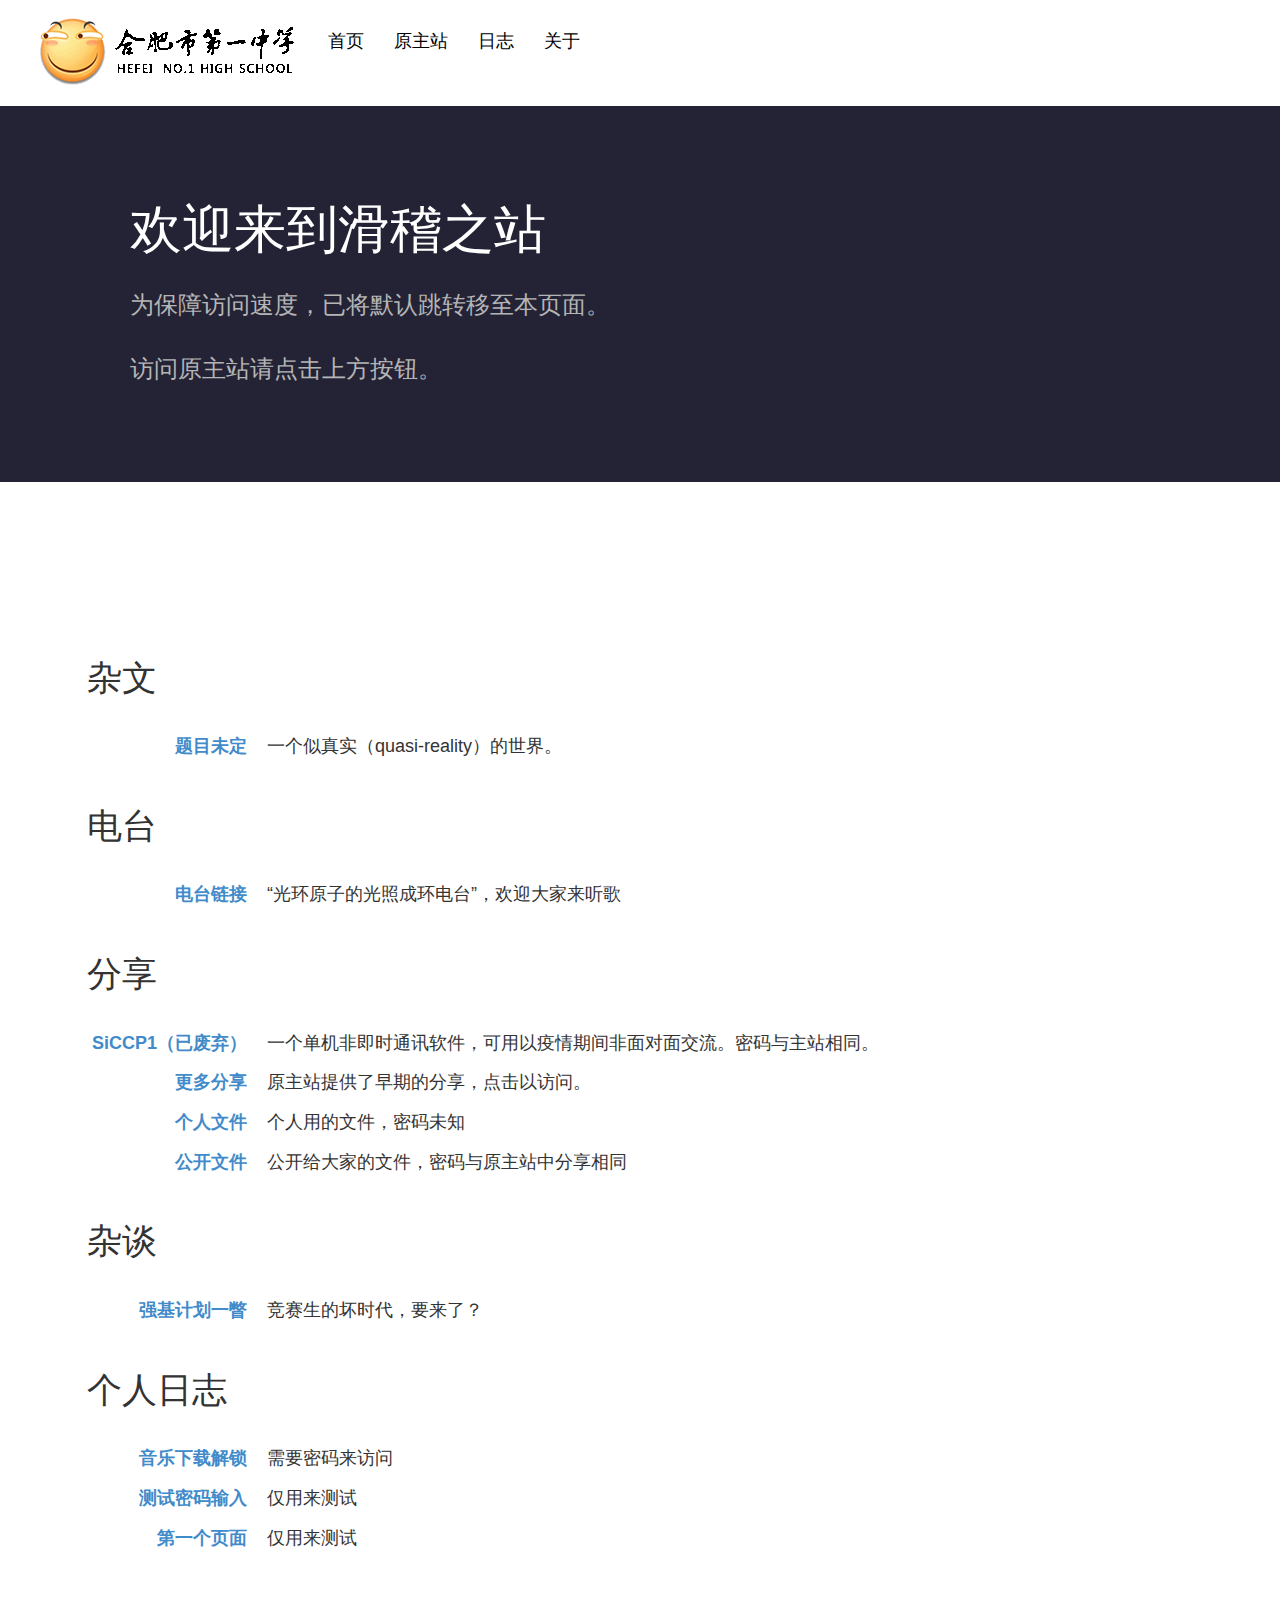
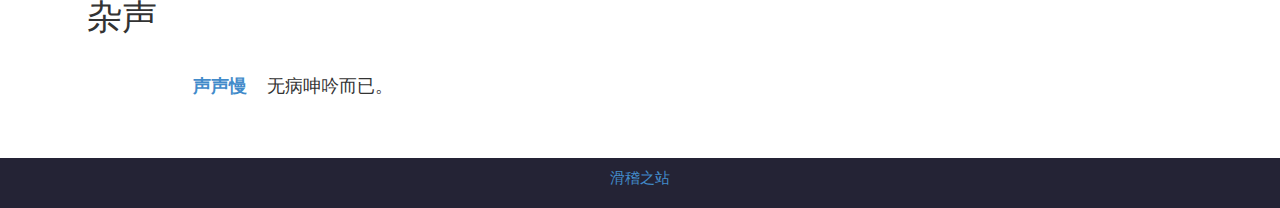
<file: index.html>
<!DOCTYPE html>
<html><head><meta http-equiv="Content-Type" content="text/html; charset=UTF-8">
<title>滑稽之站</title>
<meta name="viewport" content="width=device-width, initial-scale=1, maximum-scale=1, user-scalable=no">
<link rel="shortcut icon" href="./index_files/favicon.ico" />
<link rel="bookmark" href="./index_files/favicon.ico" />
<link rel="stylesheet" href="./page_files/all.min.css" type="text/css">
</head>

<body>
<header class="navbar" role="banner">
	<div class="container">
		<nav class="" role="navigation">
			<ul class="nav navbar-nav">
				<li> <img class="logo" src="./index_files/logo33.png"> </li>
				<li> <a href="./index.html">首页</a> </li>				
				<li> <a href="./oindex.html">原主站</a> </li>
				<li> <a href="./page2.html">日志</a> </li>
				<li> <a href="./page1.html">关于</a> </li>
			</ul>
		</nav>
	</div>
</header>

<div class="zju-mirrors-header">
	<div class="container">
		<h1>欢迎来到滑稽之站</h1>
		<p>为保障访问速度，已将默认跳转移至本页面。</p>
		<p>访问原主站请点击上方按钮。</p>
	</div>
</div>

<div class="container zju-mirrors-body">
	<div class="row">
		<div class="col-md-12">
			<div class="row block src-list" id="list">
			<iframe src="https://music.163.com/outchain/player?type=0&amp;id=2926740682&amp;auto=0&amp;height=430" width="100%" height="100" frameborder="no" marginwidth="0" marginheight="0"></iframe> 
				<h1>杂文</h1>
				<dl class="dl-horizontal">
					<dt><a href="./articles/20220606.html">题目未定</a></dt>
					<dd>一个似真实（quasi-reality）的世界。</dd>
				</dl>
				<h1>电台</h1>
				<dl class="dl-horizontal">
					<dt><a href="http://47.100.190.116:8080/players/srs_player.html?autostart=true&app=live&stream=livestream.flv&server=47.100.190.116&port=8080&vhost=47.100.190.116&schema=http">电台链接</a></dt>
					<dd>“光环原子的光照成环电台”，欢迎大家来听歌</dd>
				</dl>
				<h1>分享</h1>
				<dl class="dl-horizontal">
					<dt><a href="https://lanzous.com/ibakyej">SiCCP1（已废弃）</a></dt>
					<dd>一个单机非即时通讯软件，可用以疫情期间非面对面交流。密码与主站相同。</dd>
					<dt><a href="./oindex.html">更多分享</a></dt>
					<dd>原主站提供了早期的分享，点击以访问。</dd>
					<dt><a href="https://www.lanzous.com/b0d1ne4yf">个人文件</a></dt>
					<dd>个人用的文件，密码未知</dd>
					<dt><a href="https://www.lanzous.com/b0d1nhhkh">公开文件</a></dt>
					<dd>公开给大家的文件，密码与原主站中分享相同</dd>
					</dl>			
				<h1>杂谈</h1>
				<dl class="dl-horizontal">
					<dt><a href="./articles/20200406.html">强基计划一瞥</a></dt>
					<dd>竞赛生的坏时代，要来了？</dd>
				</dl>
				<h1>个人日志</h1>
				<dl class="dl-horizontal">
					<dt><a href="./articles/20210218.html">音乐下载解锁</a></dt>
					<dd>需要密码来访问</dd>
					<dt><a href="./articles/20200317.html">测试密码输入</a></dt>
					<dd>仅用来测试</dd>
					<dt><a href="./articles/20200315.txt">第一个页面</a></dt>
					<dd>仅用来测试</dd>
				</dl>
				<h1>杂声</h1>
				<dl class="dl-horizontal">
					<dt><a href="./articles/20201018.html">声声慢</a></dt>
					<dd>无病呻吟而已。</dd>
				</dl>
			</div>
		</div>
	</div>
</div>
<div class="zju-mirrors-footer">
	<div class="container">
		<p> <small><a href="https://huohuoxi.cc">滑稽之站</a></small></p>
	</div>
</div>

</body></html>
</file>
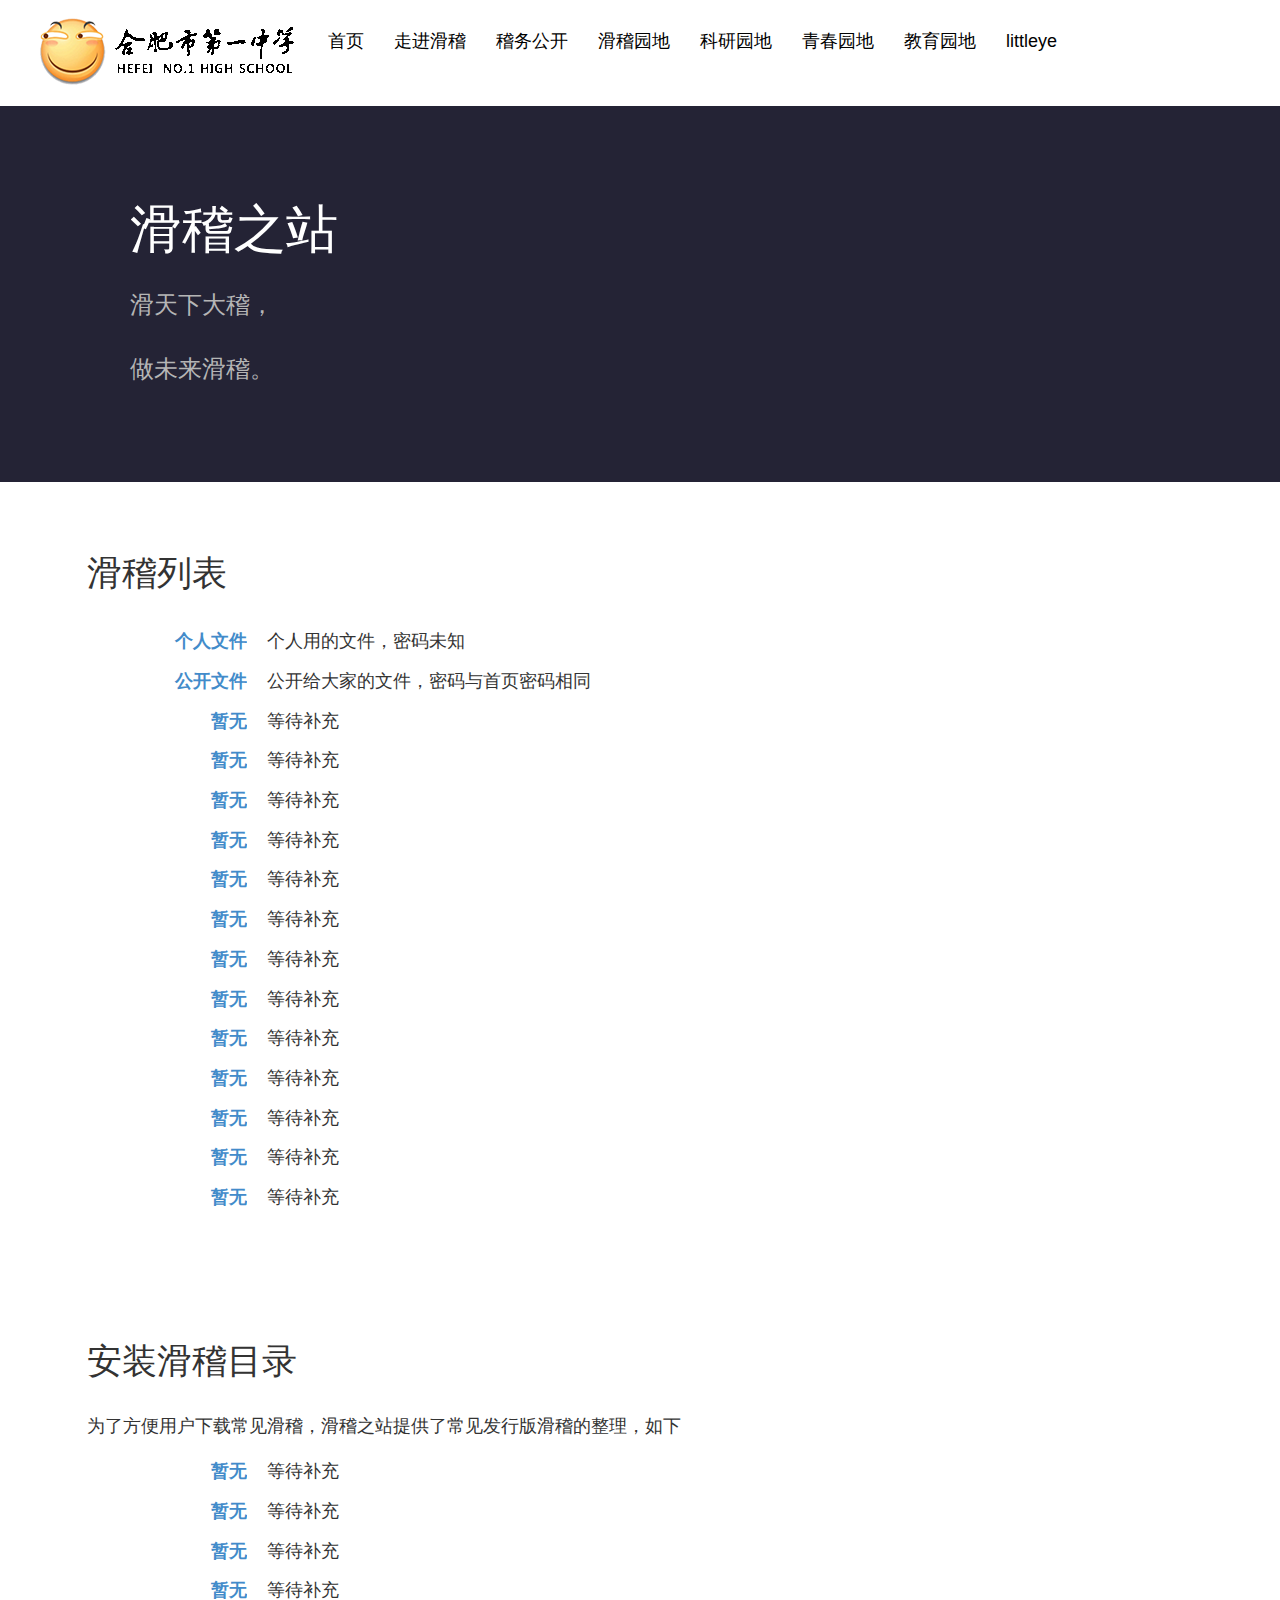
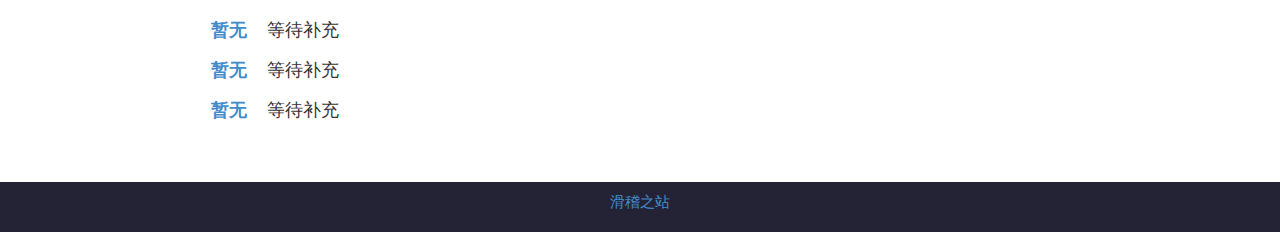
<file: page1.html>
<!DOCTYPE html>
<html><head><meta http-equiv="Content-Type" content="text/html; charset=UTF-8">
<title>滑稽之站</title>
<meta name="viewport" content="width=device-width, initial-scale=1, maximum-scale=1, user-scalable=no">
<link rel="shortcut icon" href="./index_files/favicon.ico" />
<link rel="bookmark" href="./index_files/favicon.ico" />
<link rel="stylesheet" href="./page_files/all.min.css" type="text/css">
</head>

<body>
<header class="navbar" role="banner">
	<div class="container">
		<nav class="" role="navigation">
			<ul class="nav navbar-nav">
				<li> <img class="logo" src="./index_files/logo33.png"> </li>
				<li> <a href="./index.html">首页</a> </li>
				<li> <a href="./page1.html">走进滑稽</a> </li>
				<li> <a href="./page1.html">稽务公开</a> </li>
				<li> <a href="./page1.html">滑稽园地</a> </li>
				<li> <a href="./page1.html">科研园地</a> </li>
				<li> <a href="./page1.html">青春园地</a> </li>
				<li> <a href="./page1.html">教育园地</a> </li>
				<li> <a href="http://114.55.35.1" target="_blank">littleye</a> </li>
			</ul>
		</nav>
	</div>
</header>

<div class="zju-mirrors-header">
	<div class="container">
		<h1>滑稽之站</h1>
		<p>滑天下大稽，</p>
		<p>做未来滑稽。</p>
	</div>
</div>

<div class="container zju-mirrors-body">
	<div class="row">
		<div class="col-md-12">
			<div class="row block src-list" id="list">
				<h1>滑稽列表</h1>
				<dl class="dl-horizontal">
					<dt><a href="https://www.lanzous.com/b0d1ne4yf">个人文件</a></dt>
					<dd>个人用的文件，密码未知</dd>
					<dt><a href="https://www.lanzous.com/b0d1nhhkh">公开文件</a></dt>
					<dd>公开给大家的文件，密码与首页密码相同</dd>
					<dt><a href="./asset/archlinux/iso/">暂无</a></dt>
					<dd>等待补充</dd>
					<dt><a href="./asset/archlinux/iso/">暂无</a></dt>
					<dd>等待补充</dd>
					<dt><a href="./asset/archlinux/iso/">暂无</a></dt>
					<dd>等待补充</dd>
					<dt><a href="./asset/archlinux/iso/">暂无</a></dt>
					<dd>等待补充</dd>
					<dt><a href="./asset/archlinux/iso/">暂无</a></dt>
					<dd>等待补充</dd>
					<dt><a href="./asset/archlinux/iso/">暂无</a></dt>
					<dd>等待补充</dd>
					<dt><a href="./asset/archlinux/iso/">暂无</a></dt>
					<dd>等待补充</dd>
					<dt><a href="./asset/archlinux/iso/">暂无</a></dt>
					<dd>等待补充</dd>
					<dt><a href="./asset/archlinux/iso/">暂无</a></dt>
					<dd>等待补充</dd>
					<dt><a href="./asset/archlinux/iso/">暂无</a></dt>
					<dd>等待补充</dd>
					<dt><a href="./asset/archlinux/iso/">暂无</a></dt>
					<dd>等待补充</dd>
					<dt><a href="./asset/archlinux/iso/">暂无</a></dt>
					<dd>等待补充</dd>
					<dt><a href="./asset/archlinux/iso/">暂无</a></dt>
					<dd>等待补充</dd>					
				</dl>
			</div>
			
			<div class="row block src-list" id="image-list">
				<h1>安装滑稽目录</h1>
				<p>为了方便用户下载常见滑稽，滑稽之站提供了常见发行版滑稽的整理，如下</p>
				<dl class="dl-horizontal">
					<dt><a href="./asset/archlinux/iso/">暂无</a></dt>
					<dd>等待补充</dd>
					<dt><a href="./asset/archlinux/iso/">暂无</a></dt>
					<dd>等待补充</dd>
					<dt><a href="./asset/archlinux/iso/">暂无</a></dt>
					<dd>等待补充</dd>
					<dt><a href="./asset/archlinux/iso/">暂无</a></dt>
					<dd>等待补充</dd>
					<dt><a href="./asset/archlinux/iso/">暂无</a></dt>
					<dd>等待补充</dd>
					<dt><a href="./asset/archlinux/iso/">暂无</a></dt>
					<dd>等待补充</dd>
					<dt><a href="./asset/archlinux/iso/">暂无</a></dt>
					<dd>等待补充</dd>
				</dl>
			</div>
		</div>
	</div>
</div>
<div class="zju-mirrors-footer">
	<div class="container">
		<p> <small><a href="https://huohuoxi.cc">滑稽之站</a></small></p>
	</div>
</div>

</body></html>
</file>
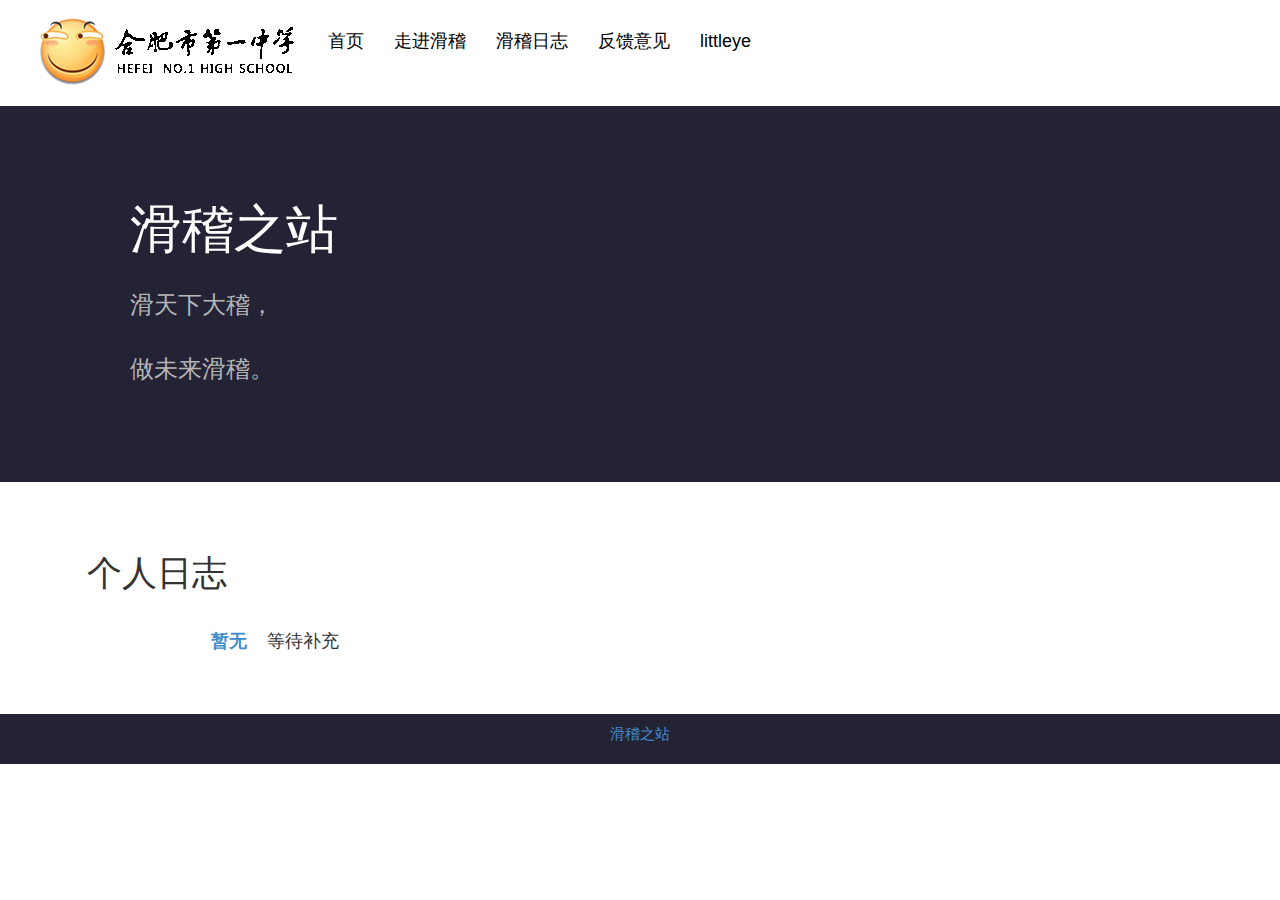
<file: page2.html>
<!DOCTYPE html>
<html><head><meta http-equiv="Content-Type" content="text/html; charset=UTF-8">
<title>滑稽之站</title>
<meta name="viewport" content="width=device-width, initial-scale=1, maximum-scale=1, user-scalable=no">
<link rel="shortcut icon" href="./index_files/favicon.ico" />
<link rel="bookmark" href="./index_files/favicon.ico" />
<link rel="stylesheet" href="./page_files/all.min.css" type="text/css">
</head>

<body>
<header class="navbar" role="banner">
	<div class="container">
		<nav class="" role="navigation">
			<ul class="nav navbar-nav">
				<li> <img class="logo" src="./index_files/logo33.png"> </li>
				<li> <a href="./index.html">首页</a> </li>
				<li> <a href="./page1.html">走进滑稽</a> </li>
				<li> <a href="./page2.html">滑稽日志</a> </li>
				<li> <a href="https://www.popiask.cn/j87hOo">反馈意见</a> </li>
				<li> <a href="http://114.55.35.1" target="_blank">littleye</a> </li>
			</ul>
		</nav>
	</div>
</header>

<div class="zju-mirrors-header">
	<div class="container">
		<h1>滑稽之站</h1>
		<p>滑天下大稽，</p>
		<p>做未来滑稽。</p>
	</div>
</div>

<div class="container zju-mirrors-body">
	<div class="row">
		<div class="col-md-12">
			<div class="row block src-list" id="list">
				<h1>个人日志</h1>
				<dl class="dl-horizontal">
					<dt><a href="./articles/20200315.txt">暂无</a></dt>
					<dd>等待补充</dd>
				</dl>
			</div>
		</div>
	</div>
</div>
<div class="zju-mirrors-footer">
	<div class="container">
		<p> <small><a href="https://huohuoxi.cc">滑稽之站</a></small></p>
	</div>
</div>

</body></html>
</file>
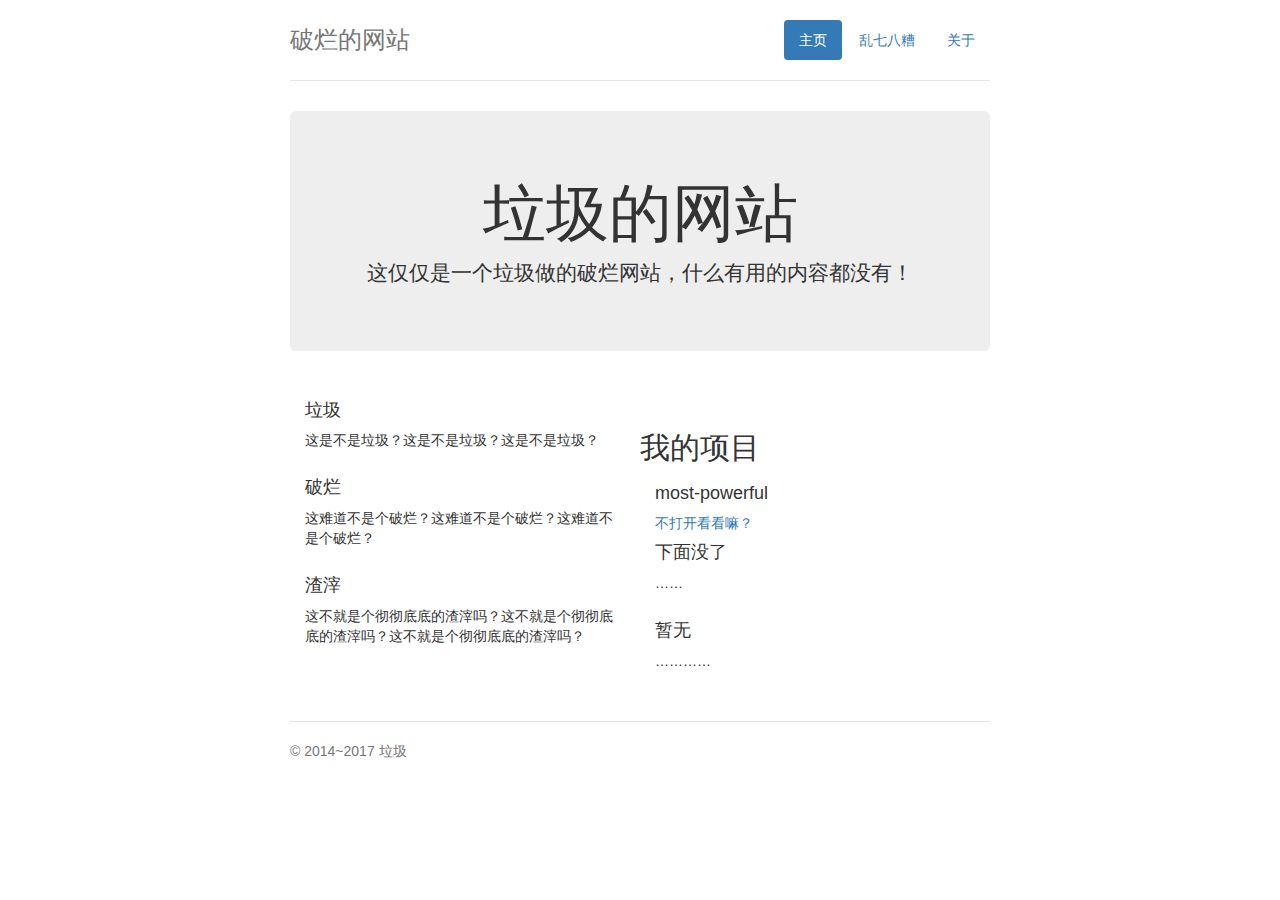
<file: 破烂的网站.html>
<!DOCTYPE html>
<!-- saved from url=(0033)https://xucc.github.io/index.html -->
<html><head><meta http-equiv="Content-Type" content="text/html; charset=UTF-8"><style type="text/css"></style>

	
    
    <meta http-equiv="X-UA-Compatible" content="IE=edge">
    <meta name="viewport" content="width=device-width, initial-scale=1">
    <meta name="description" content="">
    <meta name="author" content="">
    <link rel="icon" href="https://xucc.github.io/assets/favicon.ico">
    <title>破烂的网站</title>
    <link href="./破烂的网站_files/bootstrap.min.css" rel="stylesheet">
    <link href="./破烂的网站_files/ie10-viewport-bug-workaround.css" rel="stylesheet">
    <link href="./破烂的网站_files/jumbotron-narrow.css" rel="stylesheet">
    <script src="./破烂的网站_files/ie-emulation-modes-warning.js.下载"></script>
    <!--[if lt IE 9]>
      <script src="https://oss.maxcdn.com/html5shiv/3.7.3/html5shiv.min.js"></script>
      <script src="https://oss.maxcdn.com/respond/1.4.2/respond.min.js"></script>
    <![endif]-->
  </head>

  <body>
    <div class="container">
      <div class="header clearfix">
        <nav>
          <ul class="nav nav-pills pull-right">
            <li role="presentation" class="active"><a href="https://xucc.github.io/index.html">主页</a></li>
			<li role="presentation"><a href="https://xucc.github.io/#">乱七八糟</a></li>
            <li role="presentation"><a href="https://xucc.github.io/about.html">关于</a></li>
          </ul>
        </nav>
        <h3 class="text-muted">破烂的网站</h3>
      </div>

      <div class="jumbotron">
        <h1>垃圾的网站</h1>
        <p class="lead">这仅仅是一个垃圾做的破烂网站，什么有用的内容都没有！</p>
      </div>
		<!--高速版-->
<div id="SOHUCS" ></div>
	<script charset="utf-8" type="text/javascript" src="http://changyan.sohu.com/upload/changyan.js" ></script>
	<script type="text/javascript">
	window.changyan.api.config({
	appid: 'cyu5e66N6',
	conf: 'prod_1aef41f1ef0916d14d65f73d60c3576e'
	});
</script>
      <div class="row marketing">
        <div class="col-lg-6">
          <h4>垃圾</h4>
          <p>这是不是垃圾？这是不是垃圾？这是不是垃圾？</p>

          <h4>破烂</h4>
          <p>这难道不是个破烂？这难道不是个破烂？这难道不是个破烂？</p>
		  <h4>渣滓</h4>
          <p>这不就是个彻彻底底的渣滓吗？这不就是个彻彻底底的渣滓吗？这不就是个彻彻底底的渣滓吗？</p>
        </div>
		<br>
		<h2>我的项目</h2>
        <div class="col-lg-6">
          <h4>most-powerful</h4>
          <a href="https://github.com/xucc/most-powerful">不打开看看嘛？</a>

          <h4>下面没了</h4>
          <p>……</p>

          <h4>暂无</h4>
          <p>…………</p>
        </div>
      </div>

      <footer class="footer">
        <p>© 2014~2017 垃圾</p>
      </footer>
	  
    </div>
    <script src="./破烂的网站_files/ie10-viewport-bug-workaround.js.下载"></script>

</body></html>
</file>
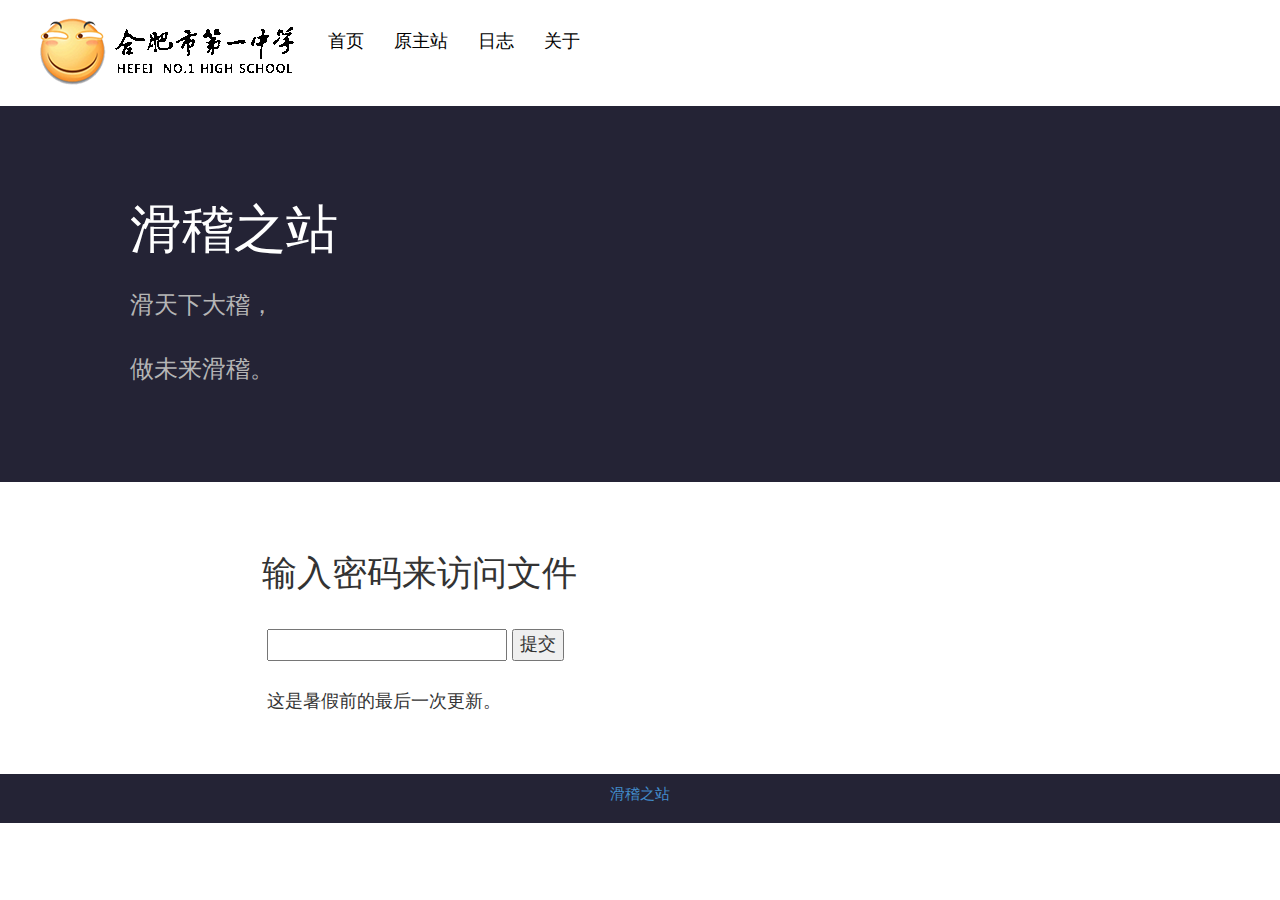
<file: articles/20200317.html>
<!DOCTYPE html>
<html><head><meta http-equiv="Content-Type" content="text/html; charset=UTF-8">
<title>滑稽之站</title>
<meta name="viewport" content="width=device-width, initial-scale=1, maximum-scale=1, user-scalable=no">
<link rel="shortcut icon" href="../index_files/favicon.ico" />
<link rel="bookmark" href="../index_files/favicon.ico" />
<link rel="stylesheet" href="../page_files/all.min.css" type="text/css">
</head>

<body>
<header class="navbar" role="banner">
	<div class="container">
		<nav class="" role="navigation">
			<ul class="nav navbar-nav">
				<li> <img class="logo" src="../index_files/logo33.png"> </li>
				<li> <a href="../index.html">首页</a> </li>				
				<li> <a href="../oindex.html">原主站</a> </li>
				<li> <a href="../page2.html">日志</a> </li>
				<li> <a href="../page1.html">关于</a> </li>
			</ul>
		</nav>
	</div>
</header>

<div class="zju-mirrors-header">
	<div class="container">
		<h1>滑稽之站</h1>
		<p>滑天下大稽，</p>
		<p>做未来滑稽。</p>
	</div>
</div>

<div class="container zju-mirrors-body">
	<div class="row">
		<div class="col-md-12">
			<div class="row block src-list" id="list">
				<h1>　　　　　输入密码来访问文件</h1>
				<dl class="dl-horizontal">
					<dd>
					<form>
					<input type="password" id="psw">
					<button type="button" onclick="myFunction()">提交</button>
					</form> 
					</dd>
					<dd id="test1"></dd>
					<dd>这是暑假前的最后一次更新。</dd>
				</dl>
			</div>
		</div>
	</div>
</div>
<div class="zju-mirrors-footer">
	<div class="container">
		<p> <small><a href="https://huohuoxi.cc">滑稽之站</a></small></p>
	</div>
</div>

<script src="../page_files/md5.min.js"></script>
<script src="../page_files/core-min.js"></script>
<script src="../page_files/aes.js"></script>
<script>
function myFunction() {
  var x,y;

  y = document.getElementById("psw").value;
  x = md5(y);

  if (x=="aefe00688208a957702b6919dbe79e08") {
	var result=CryptoJS.AES.decrypt("U2FsdGVkX19mSH18nstV7ycfK4k+unBSuKpobOL8cE/UJgwPWXXCYazlaO9dbZL+aAc9oEeYs2inDM/kFyCOA8mCtTX1f2BL5k0IW4BRXIk=",y).toString(CryptoJS.enc.Utf8);
    document.getElementById("test1").innerHTML = result;

  } else {
    alert("你好像输入了错误的密码？")
  }
}
</script>
<!-- 
  var pwd="我的密码";
  var mi=CryptoJS.AES.encrypt("你好，这是一个AES加密测试",pwd);
  alert("你好，这是一个AES加密测试----密文:"+mi);
 
  var result=CryptoJS.AES.decrypt(mi,pwd).toString(CryptoJS.enc.Utf8);
  alert("解密结果："+result);
-->
</body></html>
</file>
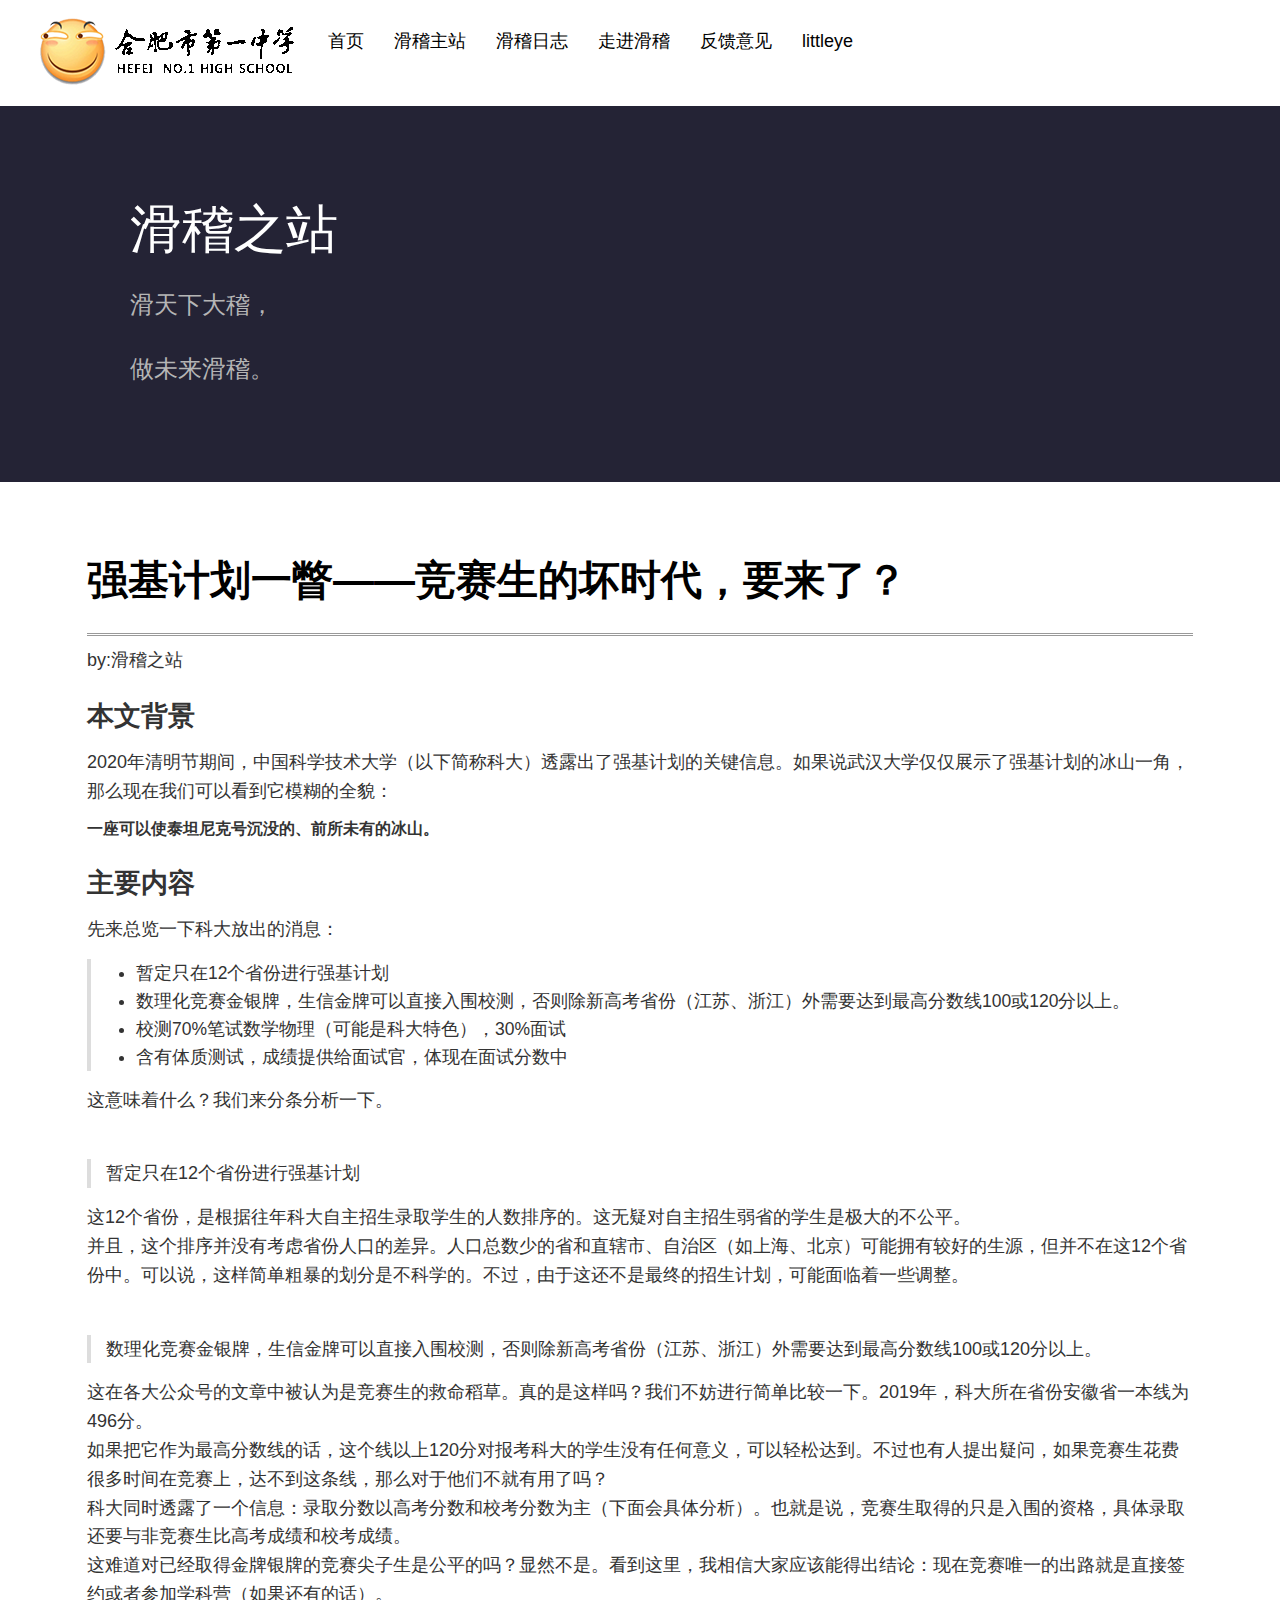
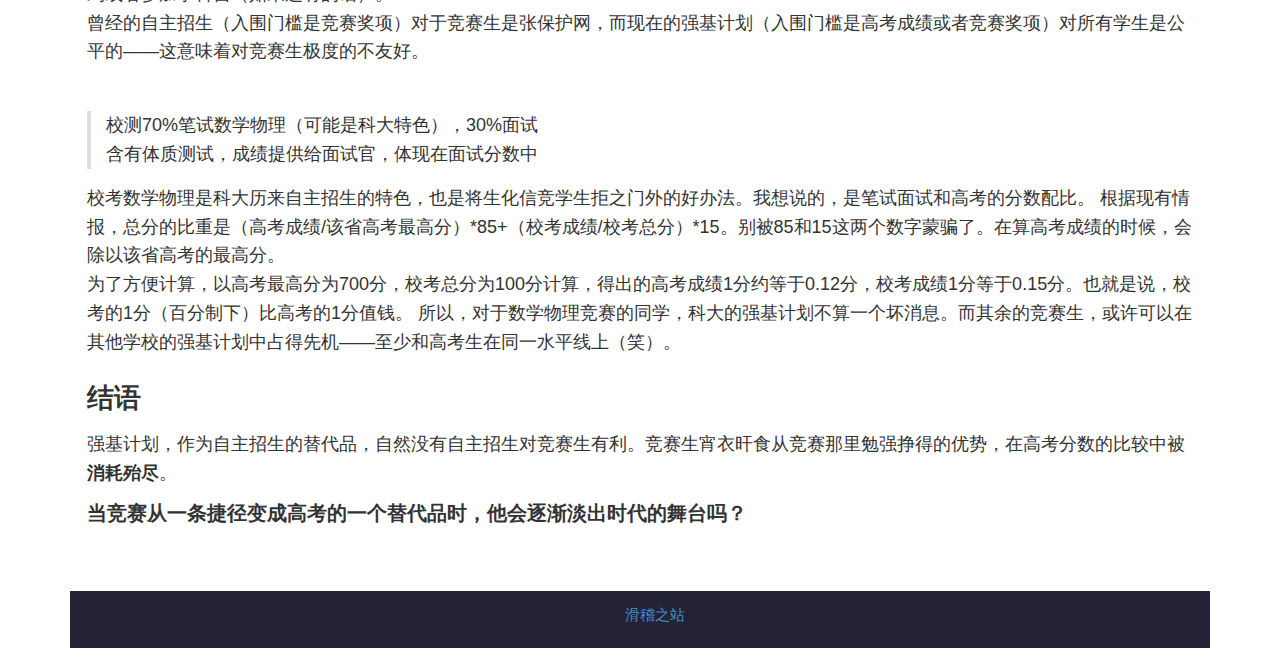
<file: articles/20200406.html>
<!DOCTYPE html>
<html><head><meta http-equiv="Content-Type" content="text/html; charset=UTF-8">
<title>滑稽之站</title>
<meta name="viewport" content="width=device-width, initial-scale=1, maximum-scale=1, user-scalable=no">
<link rel="shortcut icon" href="../index_files/favicon.ico" />
<link rel="bookmark" href="../index_files/favicon.ico" />
<link rel="stylesheet" href="../page_files/all.min.css" type="text/css">
</head>

<body>
<header class="navbar" role="banner">
	<div class="container">
		<nav class="" role="navigation">
			<ul class="nav navbar-nav">
				<li> <img class="logo" src="../index_files/logo33.png"> </li>
				<li> <a href="../index.html">首页</a> </li>				
				<li> <a href="../oindex.html">滑稽主站</a> </li>
				<li> <a href="../page2.html">滑稽日志</a> </li>
				<li> <a href="../page1.html">走进滑稽</a> </li>
				<li> <a href="https://www.popiask.cn/j87hOo">反馈意见</a> </li>
				<li> <a href="http://114.55.35.1" target="_blank">littleye</a> </li>
			</ul>
		</nav>
	</div>
</header>

<div class="zju-mirrors-header">
	<div class="container">
		<h1>滑稽之站</h1>
		<p>滑天下大稽，</p>
		<p>做未来滑稽。</p>
	</div>
</div>

<div class="container zju-mirrors-body">
	<div class="row">
		<div class="col-md-12">
			<div class="row block src-list" id="list">
<div><span><div style="font-size: 14px; margin: 0; padding: 0; width: 100%;"><h1 style="line-height: 160%; box-sizing: content-box; font-weight: 700; font-size: 41px; border-bottom: 3px double #999; color: #000; margin-top: 14px;">强基计划一瞥——竞赛生的坏时代，要来了？</h1>
<p style="line-height: 160%; box-sizing: content-box; margin: 10px 0; color: #333;">by:滑稽之站</p>
<h3 style="line-height: 160%; box-sizing: content-box; font-weight: 700; font-size: 27px; color: #333;">本文背景</h3>
<p style="line-height: 160%; box-sizing: content-box; margin: 10px 0; color: #333;">2020年清明节期间，中国科学技术大学（以下简称科大）透露出了强基计划的关键信息。如果说武汉大学仅仅展示了强基计划的冰山一角，那么现在我们可以看到它模糊的全貌：</p>
<h5 style="line-height: 160%; box-sizing: content-box; font-weight: 700; font-size: 16px; color: #333;">一座可以使泰坦尼克号沉没的、前所未有的冰山。</h5>
<h3 style="line-height: 160%; box-sizing: content-box; font-weight: 700; font-size: 27px; color: #333;">主要内容</h3>
<p style="line-height: 160%; box-sizing: content-box; margin: 10px 0; color: #333;">先来总览一下科大放出的消息：</p>
<blockquote style="line-height: 160%; box-sizing: content-box; margin: 15px 0; border-left: 4px solid #ddd; padding: 0 15px; color: #777;">
<ul style="line-height: 160%; box-sizing: content-box; display: block; list-style-type: disc; padding-left: 30px; margin: 6px 0 10px; color: #333; margin-top: 0; margin-bottom: 0;">
<li style="line-height: 160%; box-sizing: content-box; position: relative;">暂定只在12个省份进行强基计划</li>
<li style="line-height: 160%; box-sizing: content-box; position: relative;">数理化竞赛金银牌，生信金牌可以直接入围校测，否则除新高考省份（江苏、浙江）外需要达到最高分数线100或120分以上。</li>
<li style="line-height: 160%; box-sizing: content-box; position: relative;">校测70%笔试数学物理（可能是科大特色），30%面试</li>
<li style="line-height: 160%; box-sizing: content-box; position: relative;">含有体质测试，成绩提供给面试官，体现在面试分数中</li>
</ul>
</blockquote>
<p style="line-height: 160%; box-sizing: content-box; margin: 10px 0; color: #333;">这意味着什么？我们来分条分析一下。</p>
<br/>
<blockquote style="line-height: 160%; box-sizing: content-box; margin: 15px 0; border-left: 4px solid #ddd; padding: 0 15px; color: #777;">
<p style="line-height: 160%; box-sizing: content-box; margin: 10px 0; color: #333; margin-top: 0; margin-bottom: 0;">暂定只在12个省份进行强基计划</p>
</blockquote>
<p style="line-height: 160%; box-sizing: content-box; margin: 10px 0; color: #333;">这12个省份，是根据往年科大自主招生录取学生的人数排序的。这无疑对自主招生弱省的学生是极大的不公平。<br/>
并且，这个排序并没有考虑省份人口的差异。人口总数少的省和直辖市、自治区（如上海、北京）可能拥有较好的生源，但并不在这12个省份中。可以说，这样简单粗暴的划分是不科学的。不过，由于这还不是最终的招生计划，可能面临着一些调整。</p><br/>
<blockquote style="line-height: 160%; box-sizing: content-box; margin: 15px 0; border-left: 4px solid #ddd; padding: 0 15px; color: #777;">
<p style="line-height: 160%; box-sizing: content-box; margin: 10px 0; color: #333; margin-top: 0; margin-bottom: 0;">数理化竞赛金银牌，生信金牌可以直接入围校测，否则除新高考省份（江苏、浙江）外需要达到最高分数线100或120分以上。</p>
</blockquote>
<p style="line-height: 160%; box-sizing: content-box; margin: 10px 0; color: #333;">这在各大公众号的文章中被认为是竞赛生的救命稻草。真的是这样吗？我们不妨进行简单比较一下。2019年，科大所在省份安徽省一本线为496分。<br/>
如果把它作为最高分数线的话，这个线以上120分对报考科大的学生没有任何意义，可以轻松达到。不过也有人提出疑问，如果竞赛生花费很多时间在竞赛上，达不到这条线，那么对于他们不就有用了吗？<br/>
科大同时透露了一个信息：录取分数以高考分数和校考分数为主（下面会具体分析）。也就是说，竞赛生取得的只是入围的资格，具体录取还要与非竞赛生比高考成绩和校考成绩。<br/>
这难道对已经取得金牌银牌的竞赛尖子生是公平的吗？显然不是。看到这里，我相信大家应该能得出结论：现在竞赛唯一的出路就是直接签约或者参加学科营（如果还有的话）。<br/>
曾经的自主招生（入围门槛是竞赛奖项）对于竞赛生是张保护网，而现在的强基计划（入围门槛是高考成绩或者竞赛奖项）对所有学生是公平的——这意味着对竞赛生极度的不友好。</p><br/>
<blockquote style="line-height: 160%; box-sizing: content-box; margin: 15px 0; border-left: 4px solid #ddd; padding: 0 15px; color: #777;">
<p style="line-height: 160%; box-sizing: content-box; margin: 10px 0; color: #333; margin-top: 0; margin-bottom: 0;">校测70%笔试数学物理（可能是科大特色），30%面试<br/>
含有体质测试，成绩提供给面试官，体现在面试分数中</p>
</blockquote>
<p style="line-height: 160%; box-sizing: content-box; margin: 10px 0; color: #333;">校考数学物理是科大历来自主招生的特色，也是将生化信竞学生拒之门外的好办法。我想说的，是笔试面试和高考的分数配比。
根据现有情报，总分的比重是（高考成绩/该省高考最高分）*85+（校考成绩/校考总分）*15。别被85和15这两个数字蒙骗了。在算高考成绩的时候，会除以该省高考的最高分。<br/>
为了方便计算，以高考最高分为700分，校考总分为100分计算，得出的高考成绩1分约等于0.12分，校考成绩1分等于0.15分。也就是说，校考的1分（百分制下）比高考的1分值钱。
所以，对于数学物理竞赛的同学，科大的强基计划不算一个坏消息。而其余的竞赛生，或许可以在其他学校的强基计划中占得先机——至少和高考生在同一水平线上（笑）。</p>
<h3 style="line-height: 160%; box-sizing: content-box; font-weight: 700; font-size: 27px; color: #333;">结语</h3>
<p style="line-height: 160%; box-sizing: content-box; margin: 10px 0; color: #333;">强基计划，作为自主招生的替代品，自然没有自主招生对竞赛生有利。竞赛生宵衣旰食从竞赛那里勉强挣得的优势，在高考分数的比较中被<strong style="line-height: 160%; box-sizing: content-box; font-weight: 700;">消耗殆尽</strong>。</p>
<h5 style="line-height: 160%; box-sizing: content-box; font-weight: 700; font-size: 20px; color: #333;">当竞赛从一条捷径变成高考的一个替代品时，他会逐渐淡出时代的舞台吗？</h5><br/>
</div>
			</div>
			
		</div>
	</div>
</div>
<div class="zju-mirrors-footer">
	<div class="container">
		<p> <small><a href="https://huohuoxi.cc">滑稽之站</a></small></p>
	</div>
</div>

<script src="../page_files/core-min.js"></script>

</body></html>
</file>
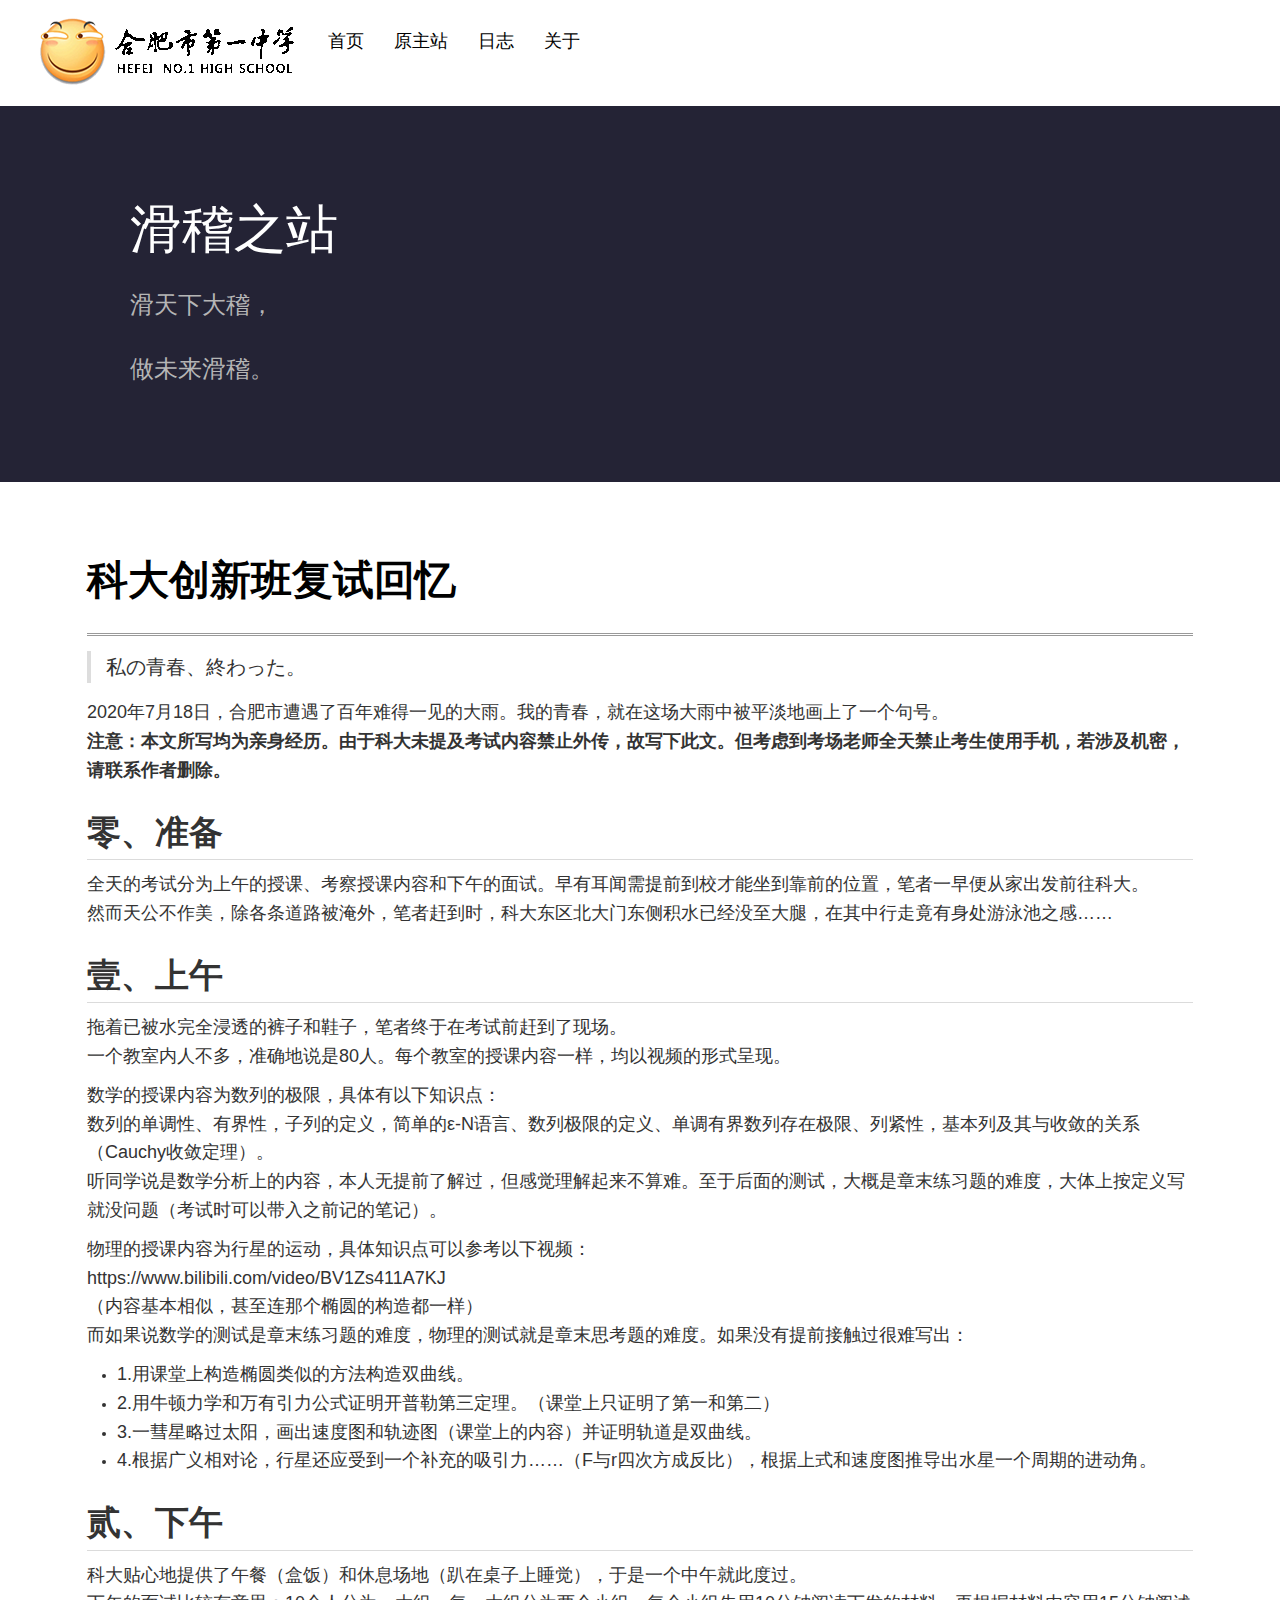
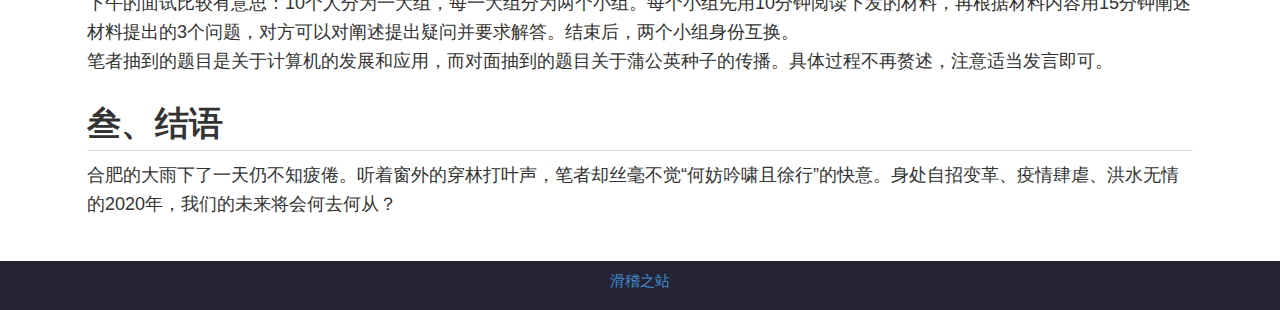
<file: articles/20200718.html>
<!DOCTYPE html>
<html><head><meta http-equiv="Content-Type" content="text/html; charset=UTF-8">
<title>滑稽之站</title>
<meta name="viewport" content="width=device-width, initial-scale=1, maximum-scale=1, user-scalable=no">
<link rel="shortcut icon" href="../index_files/favicon.ico" />
<link rel="bookmark" href="../index_files/favicon.ico" />
<link rel="stylesheet" href="../page_files/all.min.css" type="text/css">
</head>

<body>
<header class="navbar" role="banner">
	<div class="container">
		<nav class="" role="navigation">
			<ul class="nav navbar-nav">
				<li> <img class="logo" src="../index_files/logo33.png"> </li>
				<li> <a href="../index.html">首页</a> </li>				
				<li> <a href="../oindex.html">原主站</a> </li>
				<li> <a href="../page2.html">日志</a> </li>
				<li> <a href="../page1.html">关于</a> </li>
			</ul>
		</nav>
	</div>
</header>

<div class="zju-mirrors-header">
	<div class="container">
		<h1>滑稽之站</h1>
		<p>滑天下大稽，</p>
		<p>做未来滑稽。</p>
	</div>
</div>

<div class="container zju-mirrors-body">
	<div class="row">
		<div class="col-md-12">
			<div class="row block src-list" id="list">
<div><span><div style="font-size: 14px; margin: 0; padding: 0; width: 100%;"><h1 style="line-height: 160%; box-sizing: content-box; font-weight: 700; font-size: 41px; border-bottom: 3px double #999; color: #000; margin-top: 14px;">科大创新班复试回忆</h1>
<blockquote style="line-height: 160%; box-sizing: content-box; margin: 15px 0; border-left: 4px solid #ddd; padding: 0 15px; color: #777;">
<h4 style="line-height: 160%; box-sizing: content-box; font-size: 20px; color: #333; margin-top: 0; margin-bottom: 0;">私の青春、終わった。</h4>
</blockquote>
<p style="line-height: 160%; box-sizing: content-box; margin: 10px 0; color: #333;">2020年7月18日，合肥市遭遇了百年难得一见的大雨。我的青春，就在这场大雨中被平淡地画上了一个句号。<br/>
<strong style="line-height: 160%; box-sizing: content-box; font-weight: 700;">注意：本文所写均为亲身经历。由于科大未提及考试内容禁止外传，故写下此文。但考虑到考场老师全天禁止考生使用手机，若涉及机密，请联系作者删除。</strong></p>
<h2 style="line-height: 160%; box-sizing: content-box; font-weight: 700; font-size: 34px; border-bottom: 1px solid #dbdbdb; color: #333;">零、准备</h2>
<p style="line-height: 160%; box-sizing: content-box; margin: 10px 0; color: #333;">全天的考试分为上午的授课、考察授课内容和下午的面试。早有耳闻需提前到校才能坐到靠前的位置，笔者一早便从家出发前往科大。<br/>
然而天公不作美，除各条道路被淹外，笔者赶到时，科大东区北大门东侧积水已经没至大腿，在其中行走竟有身处游泳池之感……</p>
<h2 style="line-height: 160%; box-sizing: content-box; font-weight: 700; font-size: 34px; border-bottom: 1px solid #dbdbdb; color: #333;">壹、上午</h2>
<p style="line-height: 160%; box-sizing: content-box; margin: 10px 0; color: #333;">拖着已被水完全浸透的裤子和鞋子，笔者终于在考试前赶到了现场。<br/>
一个教室内人不多，准确地说是80人。每个教室的授课内容一样，均以视频的形式呈现。</p>
<p style="line-height: 160%; box-sizing: content-box; margin: 10px 0; color: #333;">数学的授课内容为数列的极限，具体有以下知识点：<br/>
数列的单调性、有界性，子列的定义，简单的ε-N语言、数列极限的定义、单调有界数列存在极限、列紧性，基本列及其与收敛的关系（Cauchy收敛定理）。<br/>
听同学说是数学分析上的内容，本人无提前了解过，但感觉理解起来不算难。至于后面的测试，大概是章末练习题的难度，大体上按定义写就没问题（考试时可以带入之前记的笔记）。</p>
<p style="line-height: 160%; box-sizing: content-box; margin: 10px 0; color: #333;">物理的授课内容为行星的运动，具体知识点可以参考以下视频：<br/>
https://www.bilibili.com/video/BV1Zs411A7KJ<br/>
（内容基本相似，甚至连那个椭圆的构造都一样）<br/>
而如果说数学的测试是章末练习题的难度，物理的测试就是章末思考题的难度。如果没有提前接触过很难写出：</p>
<ul style="line-height: 160%; box-sizing: content-box; display: block; list-style-type: disc; padding-left: 30px; margin: 6px 0 10px; color: #333;">
<li style="line-height: 160%; box-sizing: content-box; position: relative;">
<p style="line-height: 160%; box-sizing: content-box; color: #333; margin: 0;">1.用课堂上构造椭圆类似的方法构造双曲线。</p>
</li>
<li style="line-height: 160%; box-sizing: content-box; position: relative;">
<p style="line-height: 160%; box-sizing: content-box; color: #333; margin: 0;">2.用牛顿力学和万有引力公式证明开普勒第三定理。（课堂上只证明了第一和第二）</p>
</li>
<li style="line-height: 160%; box-sizing: content-box; position: relative;">
<p style="line-height: 160%; box-sizing: content-box; color: #333; margin: 0;">3.一彗星略过太阳，画出速度图和轨迹图（课堂上的内容）并证明轨道是双曲线。</p>
</li>
<li style="line-height: 160%; box-sizing: content-box; position: relative;">
<p style="line-height: 160%; box-sizing: content-box; color: #333; margin: 0;">4.根据广义相对论，行星还应受到一个补充的吸引力……（F与r四次方成反比），根据上式和速度图推导出水星一个周期的进动角。</p>
</li>
</ul>
<h2 style="line-height: 160%; box-sizing: content-box; font-weight: 700; font-size: 34px; border-bottom: 1px solid #dbdbdb; color: #333;">贰、下午</h2>
<p style="line-height: 160%; box-sizing: content-box; margin: 10px 0; color: #333;">科大贴心地提供了午餐（盒饭）和休息场地（趴在桌子上睡觉），于是一个中午就此度过。<br/>
下午的面试比较有意思：10个人分为一大组，每一大组分为两个小组。每个小组先用10分钟阅读下发的材料，再根据材料内容用15分钟阐述材料提出的3个问题，对方可以对阐述提出疑问并要求解答。结束后，两个小组身份互换。<br/>
笔者抽到的题目是关于计算机的发展和应用，而对面抽到的题目关于蒲公英种子的传播。具体过程不再赘述，注意适当发言即可。</p>
<h2 style="line-height: 160%; box-sizing: content-box; font-weight: 700; font-size: 34px; border-bottom: 1px solid #dbdbdb; color: #333;">叁、结语</h2>
<p style="line-height: 160%; box-sizing: content-box; margin: 10px 0; color: #333;">合肥的大雨下了一天仍不知疲倦。听着窗外的穿林打叶声，笔者却丝毫不觉“何妨吟啸且徐行”的快意。身处自招变革、疫情肆虐、洪水无情的2020年，我们的未来将会何去何从？</p>
</div><center style="display:none !important;visibility:collapse !important;height:0 !important;white-space:nowrap;width:100%;overflow:hidden">%23%20%E7%A7%91%E5%A4%A7%E5%88%9B%E6%96%B0%E7%8F%AD%E5%A4%8D%E8%AF%95%E5%9B%9E%E5%BF%86%0A%3E%20%20%23%23%23%23%20%E7%A7%81%E3%81%AE%E9%9D%92%E6%98%A5%E3%80%81%E7%B5%82%E3%82%8F%E3%81%A3%E3%81%9F%E3%80%82%0A%0A2020%E5%B9%B47%E6%9C%8818%E6%97%A5%EF%BC%8C%E5%90%88%E8%82%A5%E5%B8%82%E9%81%AD%E9%81%87%E4%BA%86%E7%99%BE%E5%B9%B4%E9%9A%BE%E5%BE%97%E4%B8%80%E8%A7%81%E7%9A%84%E5%A4%A7%E9%9B%A8%E3%80%82%E6%88%91%E7%9A%84%E9%9D%92%E6%98%A5%EF%BC%8C%E5%B0%B1%E5%9C%A8%E8%BF%99%E5%9C%BA%E5%A4%A7%E9%9B%A8%E4%B8%AD%E8%A2%AB%E5%B9%B3%E6%B7%A1%E5%9C%B0%E7%94%BB%E4%B8%8A%E4%BA%86%E4%B8%80%E4%B8%AA%E5%8F%A5%E5%8F%B7%E3%80%82%0A**%E6%B3%A8%E6%84%8F%EF%BC%9A%E6%9C%AC%E6%96%87%E6%89%80%E5%86%99%E5%9D%87%E4%B8%BA%E4%BA%B2%E8%BA%AB%E7%BB%8F%E5%8E%86%E3%80%82%E7%94%B1%E4%BA%8E%E7%A7%91%E5%A4%A7%E6%9C%AA%E6%8F%90%E5%8F%8A%E8%80%83%E8%AF%95%E5%86%85%E5%AE%B9%E7%A6%81%E6%AD%A2%E5%A4%96%E4%BC%A0%EF%BC%8C%E6%95%85%E5%86%99%E4%B8%8B%E6%AD%A4%E6%96%87%E3%80%82%E4%BD%86%E8%80%83%E8%99%91%E5%88%B0%E8%80%83%E5%9C%BA%E8%80%81%E5%B8%88%E5%85%A8%E5%A4%A9%E7%A6%81%E6%AD%A2%E8%80%83%E7%94%9F%E4%BD%BF%E7%94%A8%E6%89%8B%E6%9C%BA%EF%BC%8C%E8%8B%A5%E6%B6%89%E5%8F%8A%E6%9C%BA%E5%AF%86%EF%BC%8C%E8%AF%B7%E8%81%94%E7%B3%BB%E4%BD%9C%E8%80%85%E5%88%A0%E9%99%A4%E3%80%82**%0A%23%23%20%E9%9B%B6%E3%80%81%E5%87%86%E5%A4%87%0A%E5%85%A8%E5%A4%A9%E7%9A%84%E8%80%83%E8%AF%95%E5%88%86%E4%B8%BA%E4%B8%8A%E5%8D%88%E7%9A%84%E6%8E%88%E8%AF%BE%E3%80%81%E8%80%83%E5%AF%9F%E6%8E%88%E8%AF%BE%E5%86%85%E5%AE%B9%E5%92%8C%E4%B8%8B%E5%8D%88%E7%9A%84%E9%9D%A2%E8%AF%95%E3%80%82%E6%97%A9%E6%9C%89%E8%80%B3%E9%97%BB%E9%9C%80%E6%8F%90%E5%89%8D%E5%88%B0%E6%A0%A1%E6%89%8D%E8%83%BD%E5%9D%90%E5%88%B0%E9%9D%A0%E5%89%8D%E7%9A%84%E4%BD%8D%E7%BD%AE%EF%BC%8C%E7%AC%94%E8%80%85%E4%B8%80%E6%97%A9%E4%BE%BF%E4%BB%8E%E5%AE%B6%E5%87%BA%E5%8F%91%E5%89%8D%E5%BE%80%E7%A7%91%E5%A4%A7%E3%80%82%0A%E7%84%B6%E8%80%8C%E5%A4%A9%E5%85%AC%E4%B8%8D%E4%BD%9C%E7%BE%8E%EF%BC%8C%E9%99%A4%E5%90%84%E6%9D%A1%E9%81%93%E8%B7%AF%E8%A2%AB%E6%B7%B9%E5%A4%96%EF%BC%8C%E7%AC%94%E8%80%85%E8%B5%B6%E5%88%B0%E6%97%B6%EF%BC%8C%E7%A7%91%E5%A4%A7%E4%B8%9C%E5%8C%BA%E5%8C%97%E5%A4%A7%E9%97%A8%E4%B8%9C%E4%BE%A7%E7%A7%AF%E6%B0%B4%E5%B7%B2%E7%BB%8F%E6%B2%A1%E8%87%B3%E5%A4%A7%E8%85%BF%EF%BC%8C%E5%9C%A8%E5%85%B6%E4%B8%AD%E8%A1%8C%E8%B5%B0%E7%AB%9F%E6%9C%89%E8%BA%AB%E5%A4%84%E6%B8%B8%E6%B3%B3%E6%B1%A0%E4%B9%8B%E6%84%9F%E2%80%A6%E2%80%A6%0A%23%23%20%E5%A3%B9%E3%80%81%E4%B8%8A%E5%8D%88%0A%E6%8B%96%E7%9D%80%E5%B7%B2%E8%A2%AB%E6%B0%B4%E5%AE%8C%E5%85%A8%E6%B5%B8%E9%80%8F%E7%9A%84%E8%A3%A4%E5%AD%90%E5%92%8C%E9%9E%8B%E5%AD%90%EF%BC%8C%E7%AC%94%E8%80%85%E7%BB%88%E4%BA%8E%E5%9C%A8%E8%80%83%E8%AF%95%E5%89%8D%E8%B5%B6%E5%88%B0%E4%BA%86%E7%8E%B0%E5%9C%BA%E3%80%82%0A%E4%B8%80%E4%B8%AA%E6%95%99%E5%AE%A4%E5%86%85%E4%BA%BA%E4%B8%8D%E5%A4%9A%EF%BC%8C%E5%87%86%E7%A1%AE%E5%9C%B0%E8%AF%B4%E6%98%AF80%E4%BA%BA%E3%80%82%E6%AF%8F%E4%B8%AA%E6%95%99%E5%AE%A4%E7%9A%84%E6%8E%88%E8%AF%BE%E5%86%85%E5%AE%B9%E4%B8%80%E6%A0%B7%EF%BC%8C%E5%9D%87%E4%BB%A5%E8%A7%86%E9%A2%91%E7%9A%84%E5%BD%A2%E5%BC%8F%E5%91%88%E7%8E%B0%E3%80%82%0A%0A%E6%95%B0%E5%AD%A6%E7%9A%84%E6%8E%88%E8%AF%BE%E5%86%85%E5%AE%B9%E4%B8%BA%E6%95%B0%E5%88%97%E7%9A%84%E6%9E%81%E9%99%90%EF%BC%8C%E5%85%B7%E4%BD%93%E6%9C%89%E4%BB%A5%E4%B8%8B%E7%9F%A5%E8%AF%86%E7%82%B9%EF%BC%9A%0A%E6%95%B0%E5%88%97%E7%9A%84%E5%8D%95%E8%B0%83%E6%80%A7%E3%80%81%E6%9C%89%E7%95%8C%E6%80%A7%EF%BC%8C%E5%AD%90%E5%88%97%E7%9A%84%E5%AE%9A%E4%B9%89%EF%BC%8C%E7%AE%80%E5%8D%95%E7%9A%84%CE%B5-N%E8%AF%AD%E8%A8%80%E3%80%81%E6%95%B0%E5%88%97%E6%9E%81%E9%99%90%E7%9A%84%E5%AE%9A%E4%B9%89%E3%80%81%E5%8D%95%E8%B0%83%E6%9C%89%E7%95%8C%E6%95%B0%E5%88%97%E5%AD%98%E5%9C%A8%E6%9E%81%E9%99%90%E3%80%81%E5%88%97%E7%B4%A7%E6%80%A7%EF%BC%8C%E5%9F%BA%E6%9C%AC%E5%88%97%E5%8F%8A%E5%85%B6%E4%B8%8E%E6%94%B6%E6%95%9B%E7%9A%84%E5%85%B3%E7%B3%BB%EF%BC%88Cauchy%E6%94%B6%E6%95%9B%E5%AE%9A%E7%90%86%EF%BC%89%E3%80%82%0A%E5%90%AC%E5%90%8C%E5%AD%A6%E8%AF%B4%E6%98%AF%E6%95%B0%E5%AD%A6%E5%88%86%E6%9E%90%E4%B8%8A%E7%9A%84%E5%86%85%E5%AE%B9%EF%BC%8C%E6%9C%AC%E4%BA%BA%E6%97%A0%E6%8F%90%E5%89%8D%E4%BA%86%E8%A7%A3%E8%BF%87%EF%BC%8C%E4%BD%86%E6%84%9F%E8%A7%89%E7%90%86%E8%A7%A3%E8%B5%B7%E6%9D%A5%E4%B8%8D%E7%AE%97%E9%9A%BE%E3%80%82%E8%87%B3%E4%BA%8E%E5%90%8E%E9%9D%A2%E7%9A%84%E6%B5%8B%E8%AF%95%EF%BC%8C%E5%A4%A7%E6%A6%82%E6%98%AF%E7%AB%A0%E6%9C%AB%E7%BB%83%E4%B9%A0%E9%A2%98%E7%9A%84%E9%9A%BE%E5%BA%A6%EF%BC%8C%E5%A4%A7%E4%BD%93%E4%B8%8A%E6%8C%89%E5%AE%9A%E4%B9%89%E5%86%99%E5%B0%B1%E6%B2%A1%E9%97%AE%E9%A2%98%EF%BC%88%E8%80%83%E8%AF%95%E6%97%B6%E5%8F%AF%E4%BB%A5%E5%B8%A6%E5%85%A5%E4%B9%8B%E5%89%8D%E8%AE%B0%E7%9A%84%E7%AC%94%E8%AE%B0%EF%BC%89%E3%80%82%0A%0A%E7%89%A9%E7%90%86%E7%9A%84%E6%8E%88%E8%AF%BE%E5%86%85%E5%AE%B9%E4%B8%BA%E8%A1%8C%E6%98%9F%E7%9A%84%E8%BF%90%E5%8A%A8%EF%BC%8C%E5%85%B7%E4%BD%93%E7%9F%A5%E8%AF%86%E7%82%B9%E5%8F%AF%E4%BB%A5%E5%8F%82%E8%80%83%E4%BB%A5%E4%B8%8B%E8%A7%86%E9%A2%91%EF%BC%9A%0Ahttps%3A%2F%2Fwww.bilibili.com%2Fvideo%2FBV1Zs411A7KJ%0A%EF%BC%88%E5%86%85%E5%AE%B9%E5%9F%BA%E6%9C%AC%E7%9B%B8%E4%BC%BC%EF%BC%8C%E7%94%9A%E8%87%B3%E8%BF%9E%E9%82%A3%E4%B8%AA%E6%A4%AD%E5%9C%86%E7%9A%84%E6%9E%84%E9%80%A0%E9%83%BD%E4%B8%80%E6%A0%B7%EF%BC%89%0A%E8%80%8C%E5%A6%82%E6%9E%9C%E8%AF%B4%E6%95%B0%E5%AD%A6%E7%9A%84%E6%B5%8B%E8%AF%95%E6%98%AF%E7%AB%A0%E6%9C%AB%E7%BB%83%E4%B9%A0%E9%A2%98%E7%9A%84%E9%9A%BE%E5%BA%A6%EF%BC%8C%E7%89%A9%E7%90%86%E7%9A%84%E6%B5%8B%E8%AF%95%E5%B0%B1%E6%98%AF%E7%AB%A0%E6%9C%AB%E6%80%9D%E8%80%83%E9%A2%98%E7%9A%84%E9%9A%BE%E5%BA%A6%E3%80%82%E5%A6%82%E6%9E%9C%E6%B2%A1%E6%9C%89%E6%8F%90%E5%89%8D%E6%8E%A5%E8%A7%A6%E8%BF%87%E5%BE%88%E9%9A%BE%E5%86%99%E5%87%BA%EF%BC%9A%0A*%201.%E7%94%A8%E8%AF%BE%E5%A0%82%E4%B8%8A%E6%9E%84%E9%80%A0%E6%A4%AD%E5%9C%86%E7%B1%BB%E4%BC%BC%E7%9A%84%E6%96%B9%E6%B3%95%E6%9E%84%E9%80%A0%E5%8F%8C%E6%9B%B2%E7%BA%BF%E3%80%82%0A%0A*%202.%E7%94%A8%E7%89%9B%E9%A1%BF%E5%8A%9B%E5%AD%A6%E5%92%8C%E4%B8%87%E6%9C%89%E5%BC%95%E5%8A%9B%E5%85%AC%E5%BC%8F%E8%AF%81%E6%98%8E%E5%BC%80%E6%99%AE%E5%8B%92%E7%AC%AC%E4%B8%89%E5%AE%9A%E7%90%86%E3%80%82%EF%BC%88%E8%AF%BE%E5%A0%82%E4%B8%8A%E5%8F%AA%E8%AF%81%E6%98%8E%E4%BA%86%E7%AC%AC%E4%B8%80%E5%92%8C%E7%AC%AC%E4%BA%8C%EF%BC%89%0A%0A*%203.%E4%B8%80%E5%BD%97%E6%98%9F%E7%95%A5%E8%BF%87%E5%A4%AA%E9%98%B3%EF%BC%8C%E7%94%BB%E5%87%BA%E9%80%9F%E5%BA%A6%E5%9B%BE%E5%92%8C%E8%BD%A8%E8%BF%B9%E5%9B%BE%EF%BC%88%E8%AF%BE%E5%A0%82%E4%B8%8A%E7%9A%84%E5%86%85%E5%AE%B9%EF%BC%89%E5%B9%B6%E8%AF%81%E6%98%8E%E8%BD%A8%E9%81%93%E6%98%AF%E5%8F%8C%E6%9B%B2%E7%BA%BF%E3%80%82%0A%0A*%204.%E6%A0%B9%E6%8D%AE%E5%B9%BF%E4%B9%89%E7%9B%B8%E5%AF%B9%E8%AE%BA%EF%BC%8C%E8%A1%8C%E6%98%9F%E8%BF%98%E5%BA%94%E5%8F%97%E5%88%B0%E4%B8%80%E4%B8%AA%E8%A1%A5%E5%85%85%E7%9A%84%E5%90%B8%E5%BC%95%E5%8A%9B%E2%80%A6%E2%80%A6%EF%BC%88F%E4%B8%8Er%E5%9B%9B%E6%AC%A1%E6%96%B9%E6%88%90%E5%8F%8D%E6%AF%94%EF%BC%89%EF%BC%8C%E6%A0%B9%E6%8D%AE%E4%B8%8A%E5%BC%8F%E5%92%8C%E9%80%9F%E5%BA%A6%E5%9B%BE%E6%8E%A8%E5%AF%BC%E5%87%BA%E6%B0%B4%E6%98%9F%E4%B8%80%E4%B8%AA%E5%91%A8%E6%9C%9F%E7%9A%84%E8%BF%9B%E5%8A%A8%E8%A7%92%E3%80%82%0A%0A%23%23%20%E8%B4%B0%E3%80%81%E4%B8%8B%E5%8D%88%0A%E7%A7%91%E5%A4%A7%E8%B4%B4%E5%BF%83%E5%9C%B0%E6%8F%90%E4%BE%9B%E4%BA%86%E5%8D%88%E9%A4%90%EF%BC%88%E7%9B%92%E9%A5%AD%EF%BC%89%E5%92%8C%E4%BC%91%E6%81%AF%E5%9C%BA%E5%9C%B0%EF%BC%88%E8%B6%B4%E5%9C%A8%E6%A1%8C%E5%AD%90%E4%B8%8A%E7%9D%A1%E8%A7%89%EF%BC%89%EF%BC%8C%E4%BA%8E%E6%98%AF%E4%B8%80%E4%B8%AA%E4%B8%AD%E5%8D%88%E5%B0%B1%E6%AD%A4%E5%BA%A6%E8%BF%87%E3%80%82%0A%E4%B8%8B%E5%8D%88%E7%9A%84%E9%9D%A2%E8%AF%95%E6%AF%94%E8%BE%83%E6%9C%89%E6%84%8F%E6%80%9D%EF%BC%9A10%E4%B8%AA%E4%BA%BA%E5%88%86%E4%B8%BA%E4%B8%80%E5%A4%A7%E7%BB%84%EF%BC%8C%E6%AF%8F%E4%B8%80%E5%A4%A7%E7%BB%84%E5%88%86%E4%B8%BA%E4%B8%A4%E4%B8%AA%E5%B0%8F%E7%BB%84%E3%80%82%E6%AF%8F%E4%B8%AA%E5%B0%8F%E7%BB%84%E5%85%88%E7%94%A810%E5%88%86%E9%92%9F%E9%98%85%E8%AF%BB%E4%B8%8B%E5%8F%91%E7%9A%84%E6%9D%90%E6%96%99%EF%BC%8C%E5%86%8D%E6%A0%B9%E6%8D%AE%E6%9D%90%E6%96%99%E5%86%85%E5%AE%B9%E7%94%A815%E5%88%86%E9%92%9F%E9%98%90%E8%BF%B0%E6%9D%90%E6%96%99%E6%8F%90%E5%87%BA%E7%9A%843%E4%B8%AA%E9%97%AE%E9%A2%98%EF%BC%8C%E5%AF%B9%E6%96%B9%E5%8F%AF%E4%BB%A5%E5%AF%B9%E9%98%90%E8%BF%B0%E6%8F%90%E5%87%BA%E7%96%91%E9%97%AE%E5%B9%B6%E8%A6%81%E6%B1%82%E8%A7%A3%E7%AD%94%E3%80%82%E7%BB%93%E6%9D%9F%E5%90%8E%EF%BC%8C%E4%B8%A4%E4%B8%AA%E5%B0%8F%E7%BB%84%E8%BA%AB%E4%BB%BD%E4%BA%92%E6%8D%A2%E3%80%82%0A%E7%AC%94%E8%80%85%E6%8A%BD%E5%88%B0%E7%9A%84%E9%A2%98%E7%9B%AE%E6%98%AF%E5%85%B3%E4%BA%8E%E8%AE%A1%E7%AE%97%E6%9C%BA%E7%9A%84%E5%8F%91%E5%B1%95%E5%92%8C%E5%BA%94%E7%94%A8%EF%BC%8C%E8%80%8C%E5%AF%B9%E9%9D%A2%E6%8A%BD%E5%88%B0%E7%9A%84%E9%A2%98%E7%9B%AE%E5%85%B3%E4%BA%8E%E8%92%B2%E5%85%AC%E8%8B%B1%E7%A7%8D%E5%AD%90%E7%9A%84%E4%BC%A0%E6%92%AD%E3%80%82%E5%85%B7%E4%BD%93%E8%BF%87%E7%A8%8B%E4%B8%8D%E5%86%8D%E8%B5%98%E8%BF%B0%EF%BC%8C%E6%B3%A8%E6%84%8F%E9%80%82%E5%BD%93%E5%8F%91%E8%A8%80%E5%8D%B3%E5%8F%AF%E3%80%82%0A%23%23%20%E5%8F%81%E3%80%81%E7%BB%93%E8%AF%AD%0A%E5%90%88%E8%82%A5%E7%9A%84%E5%A4%A7%E9%9B%A8%E4%B8%8B%E4%BA%86%E4%B8%80%E5%A4%A9%E4%BB%8D%E4%B8%8D%E7%9F%A5%E7%96%B2%E5%80%A6%E3%80%82%E5%90%AC%E7%9D%80%E7%AA%97%E5%A4%96%E7%9A%84%E7%A9%BF%E6%9E%97%E6%89%93%E5%8F%B6%E5%A3%B0%EF%BC%8C%E7%AC%94%E8%80%85%E5%8D%B4%E4%B8%9D%E6%AF%AB%E4%B8%8D%E8%A7%89%E2%80%9C%E4%BD%95%E5%A6%A8%E5%90%9F%E5%95%B8%E4%B8%94%E5%BE%90%E8%A1%8C%E2%80%9D%E7%9A%84%E5%BF%AB%E6%84%8F%E3%80%82%E8%BA%AB%E5%A4%84%E8%87%AA%E6%8B%9B%E5%8F%98%E9%9D%A9%E3%80%81%E7%96%AB%E6%83%85%E8%82%86%E8%99%90%E3%80%81%E6%B4%AA%E6%B0%B4%E6%97%A0%E6%83%85%E7%9A%842020%E5%B9%B4%EF%BC%8C%E6%88%91%E4%BB%AC%E7%9A%84%E6%9C%AA%E6%9D%A5%E5%B0%86%E4%BC%9A%E4%BD%95%E5%8E%BB%E4%BD%95%E4%BB%8E%EF%BC%9F</center></span>
</div>
			</div>
			
		</div>
	</div>
</div>
<div class="zju-mirrors-footer">
	<div class="container">
		<p> <small><a href="https://huohuoxi.cc">滑稽之站</a></small></p>
	</div>
</div>

<script src="../page_files/core-min.js"></script>

</body></html>
</file>
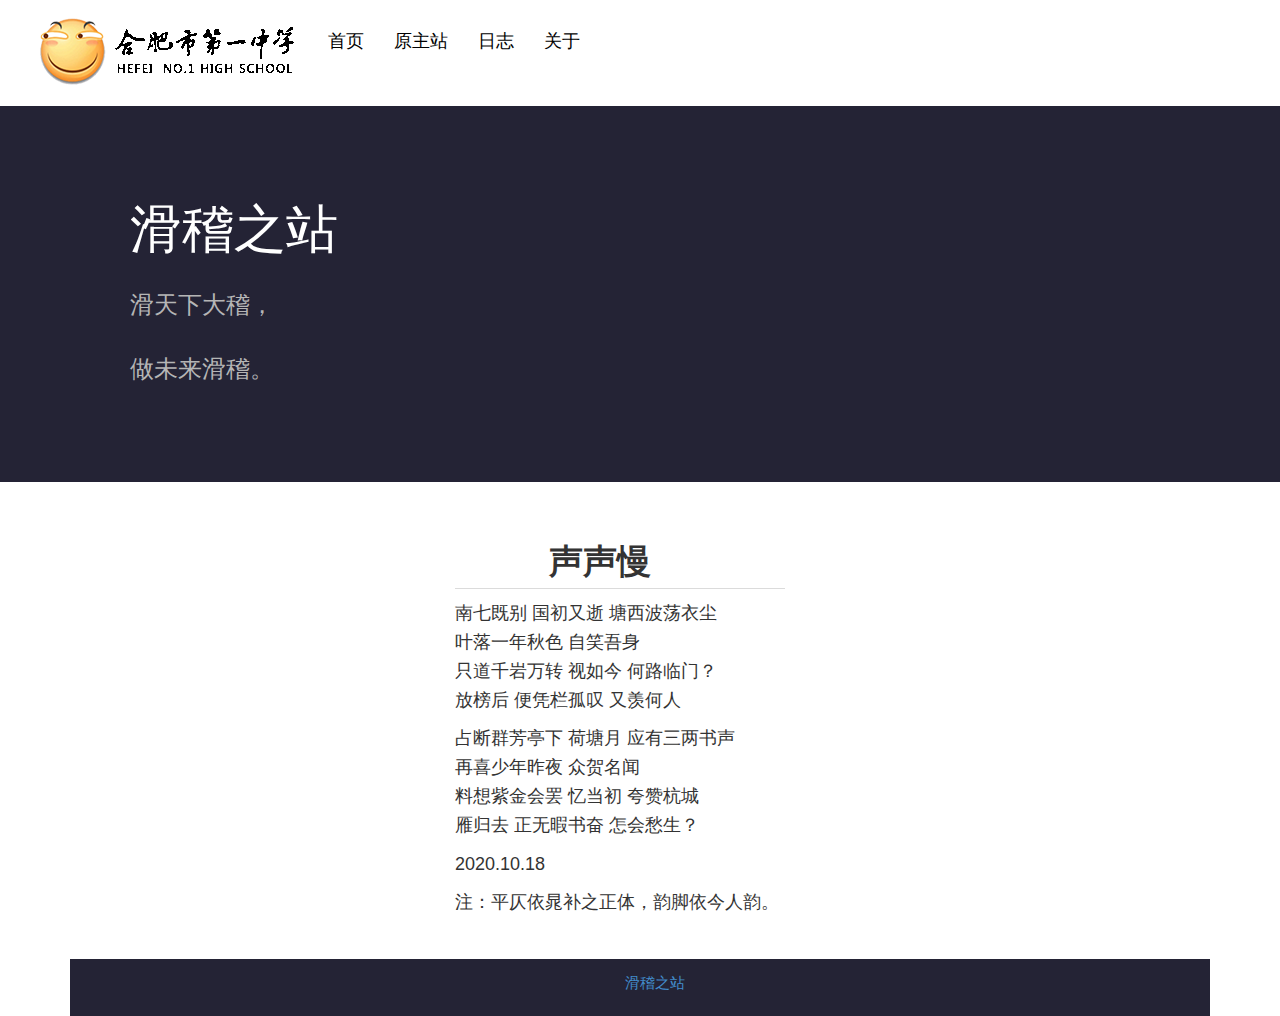
<file: articles/20201018.html>
<!DOCTYPE html>
<html><head><meta http-equiv="Content-Type" content="text/html; charset=UTF-8">
<title>滑稽之站</title>
<meta name="viewport" content="width=device-width, initial-scale=1, maximum-scale=1, user-scalable=no">
<link rel="shortcut icon" href="../index_files/favicon.ico" />
<link rel="bookmark" href="../index_files/favicon.ico" />
<link rel="stylesheet" href="../page_files/all.min.css" type="text/css">
</head>

<body>
<header class="navbar" role="banner">
	<div class="container">
		<nav class="" role="navigation">
			<ul class="nav navbar-nav">
				<li> <img class="logo" src="../index_files/logo33.png"> </li>
				<li> <a href="../index.html">首页</a> </li>				
				<li> <a href="../oindex.html">原主站</a> </li>
				<li> <a href="../page2.html">日志</a> </li>
				<li> <a href="../page1.html">关于</a> </li>
			</ul>
		</nav>
	</div>
</header>

<div class="zju-mirrors-header">
	<div class="container">
		<h1>滑稽之站</h1>
		<p>滑天下大稽，</p>
		<p>做未来滑稽。</p>
	</div>
</div>

<div class="container zju-mirrors-body">
	<div class="row">
		<div class="col-md-12">
			<div class="row block src-list" id="list" style="padding-left: 400px;padding-right: 440px;">
<div><span><div style="font-size: 30px; margin: 0; padding: 0; width: 100%;"><h2 style="line-height: 160%; box-sizing: content-box; font-weight: 700; font-size: 34px; border-bottom: 1px solid #dbdbdb; color: #333;">&nbsp&nbsp&nbsp&nbsp&nbsp&nbsp&nbsp&nbsp&nbsp&nbsp声声慢</h2>
<p style="line-height: 160%; box-sizing: content-box; margin: 10px 0; color: #333;">南七既别 国初又逝 塘西波荡衣尘<br/>
叶落一年秋色 自笑吾身<br/>
只道千岩万转 视如今 何路临门？<br/>
放榜后 便凭栏孤叹 又羡何人</p>
<p style="line-height: 160%; box-sizing: content-box; margin: 10px 0; color: #333;">占断群芳亭下 荷塘月 应有三两书声<br/>
再喜少年昨夜 众贺名闻<br/>
料想紫金会罢 忆当初 夸赞杭城<br/>
雁归去 正无暇书奋 怎会愁生？</p>
<p style="line-height: 160%; box-sizing: content-box; margin: 10px 0; color: #333;">2020.10.18</p>
<p style="line-height: 160%; box-sizing: content-box; margin: 10px 0; color: #333;">注：平仄依晁补之正体，韵脚依今人韵。</p>
</div><center style="display:none !important;visibility:collapse !important;height:0 !important;white-space:nowrap;width:100%;overflow:hidden">%23%23%20%E5%A3%B0%E5%A3%B0%E6%85%A2%0A%E5%8D%97%E4%B8%83%E6%97%A2%E5%88%AB%20%E5%9B%BD%E5%88%9D%E5%8F%88%E9%80%9D%20%E5%A1%98%E8%A5%BF%E6%B3%A2%E8%8D%A1%E8%A1%A3%E5%B0%98%0A%E5%8F%B6%E8%90%BD%E4%B8%80%E5%B9%B4%E7%A7%8B%E8%89%B2%20%E8%87%AA%E7%AC%91%E5%90%BE%E8%BA%AB%0A%E5%8F%AA%E9%81%93%E5%8D%83%E5%B2%A9%E4%B8%87%E8%BD%AC%20%E8%A7%86%E5%A6%82%E4%BB%8A%20%E4%BD%95%E8%B7%AF%E4%B8%B4%E9%97%A8%EF%BC%9F%0A%E6%94%BE%E6%A6%9C%E5%90%8E%20%E4%BE%BF%E5%87%AD%E6%A0%8F%E5%AD%A4%E5%8F%B9%20%E5%8F%88%E7%BE%A1%E4%BD%95%E4%BA%BA%0A%0A%E5%8D%A0%E6%96%AD%E7%BE%A4%E8%8A%B3%E4%BA%AD%E4%B8%8B%20%E8%8D%B7%E5%A1%98%E6%9C%88%20%E5%BA%94%E6%9C%89%E4%B8%89%E4%B8%A4%E4%B9%A6%E5%A3%B0%0A%E5%86%8D%E5%96%9C%E5%B0%91%E5%B9%B4%E6%98%A8%E5%A4%9C%20%E4%BC%97%E8%B4%BA%E5%90%8D%E9%97%BB%0A%E6%96%99%E6%83%B3%E7%B4%AB%E9%87%91%E4%BC%9A%E7%BD%A2%20%E5%BF%86%E5%BD%93%E5%88%9D%20%E5%A4%B8%E8%B5%9E%E6%9D%AD%E5%9F%8E%0A%E9%9B%81%E5%BD%92%E5%8E%BB%20%E6%AD%A3%E6%97%A0%E6%9A%87%E4%B9%A6%E5%A5%8B%20%E6%80%8E%E4%BC%9A%E6%84%81%E7%94%9F%EF%BC%9F%0A%0A2020.10.18%0A%0A%E6%B3%A8%EF%BC%9A%E5%B9%B3%E4%BB%84%E4%BE%9D%E6%99%81%E8%A1%A5%E4%B9%8B%E6%AD%A3%E4%BD%93%EF%BC%8C%E9%9F%B5%E8%84%9A%E4%BE%9D%E4%BB%8A%E4%BA%BA%E9%9F%B5%E3%80%82%0A%0A</center></span>
</div>
			
		</div>
	</div>
</div>
<div class="zju-mirrors-footer">
	<div class="container">
		<p> <small><a href="https://huohuoxi.cc">滑稽之站</a></small></p>
	</div>
</div>

<script src="../page_files/core-min.js"></script>

</body></html>
</file>
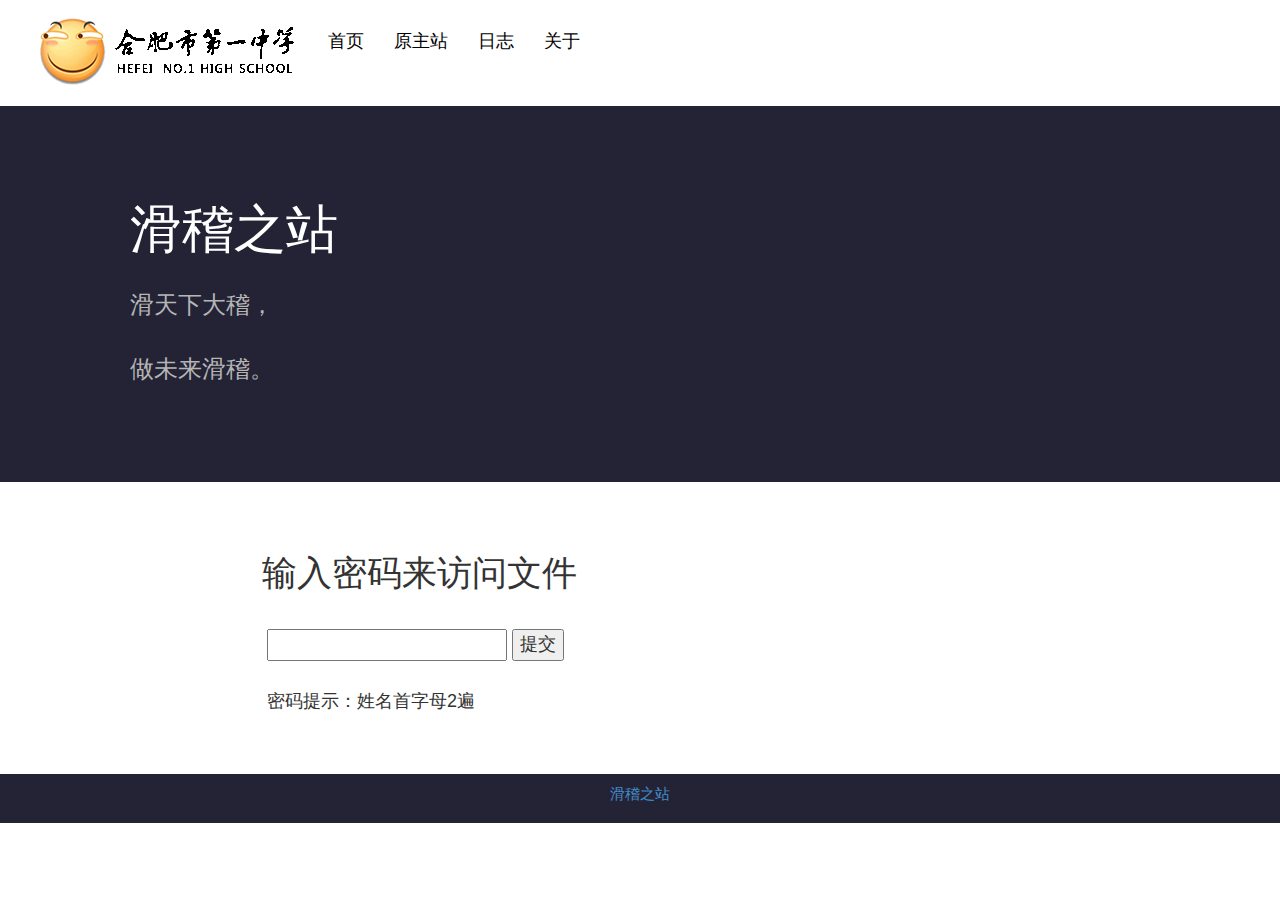
<file: articles/20210218.html>
<!DOCTYPE html>
<html><head><meta http-equiv="Content-Type" content="text/html; charset=UTF-8">
<title>滑稽之站</title>
<meta name="viewport" content="width=device-width, initial-scale=1, maximum-scale=1, user-scalable=no">
<link rel="shortcut icon" href="../index_files/favicon.ico" />
<link rel="bookmark" href="../index_files/favicon.ico" />
<link rel="stylesheet" href="../page_files/all.min.css" type="text/css">
</head>

<body>
<header class="navbar" role="banner">
	<div class="container">
		<nav class="" role="navigation">
			<ul class="nav navbar-nav">
				<li> <img class="logo" src="../index_files/logo33.png"> </li>
				<li> <a href="../index.html">首页</a> </li>				
				<li> <a href="../oindex.html">原主站</a> </li>
				<li> <a href="../page2.html">日志</a> </li>
				<li> <a href="../page1.html">关于</a> </li>
			</ul>
		</nav>
	</div>
</header>

<div class="zju-mirrors-header">
	<div class="container">
		<h1>滑稽之站</h1>
		<p>滑天下大稽，</p>
		<p>做未来滑稽。</p>
	</div>
</div>

<div class="container zju-mirrors-body">
	<div class="row">
		<div class="col-md-12">
			<div class="row block src-list" id="list">
				<h1>　　　　　输入密码来访问文件</h1>
				<dl class="dl-horizontal">
					<dd>
					<form>
					<input type="password" id="psw">
					<button type="button" onclick="myFunction()">提交</button>
					</form> 
					</dd>
					<dd id="test1"></dd>
					<dd>密码提示：姓名首字母2遍</dd>
				</dl>
			</div>
		</div>
	</div>
</div>
<div class="zju-mirrors-footer">
	<div class="container">
		<p> <small><a href="https://huohuoxi.cc">滑稽之站</a></small></p>
	</div>
</div>

<script src="../page_files/md5.min.js"></script>
<script src="../page_files/core-min.js"></script>
<script src="../page_files/aes.js"></script>
<script>
function myFunction() {
  var x,y,z;

  y = document.getElementById("psw").value;
  z = y + y + y + y + y + y;
  x = md5(z);
  if (x=="7a59fa3ab8647a015b64dffab8f6f030") {
	var result=CryptoJS.AES.decrypt("U2FsdGVkX1/LL8qm/5D5C/vuZJO1C55F9eeo8fa6W8Hp7ONSMzXqPjKIIV0vB4lzOM7ppWMulnoIEYR9H9hyMrsg3jeBqH4I3oX/LtGktLUdtVg0Kk6UauBCoyVEX2P9G3zhf/WAiWTdjF78cw5t5g==",z).toString(CryptoJS.enc.Utf8);
    document.getElementById("test1").innerHTML = result;

  } else {
    alert("你好像输入了错误的密码？")
  }
}
</script>
<!-- 
  var pwd="我的密码";
  var mi=CryptoJS.AES.encrypt("你好，这是一个AES加密测试",pwd);
  alert("你好，这是一个AES加密测试----密文:"+mi);
 
  var result=CryptoJS.AES.decrypt(mi,pwd).toString(CryptoJS.enc.Utf8);
  alert("解密结果："+result);
-->
</body></html>
</file>
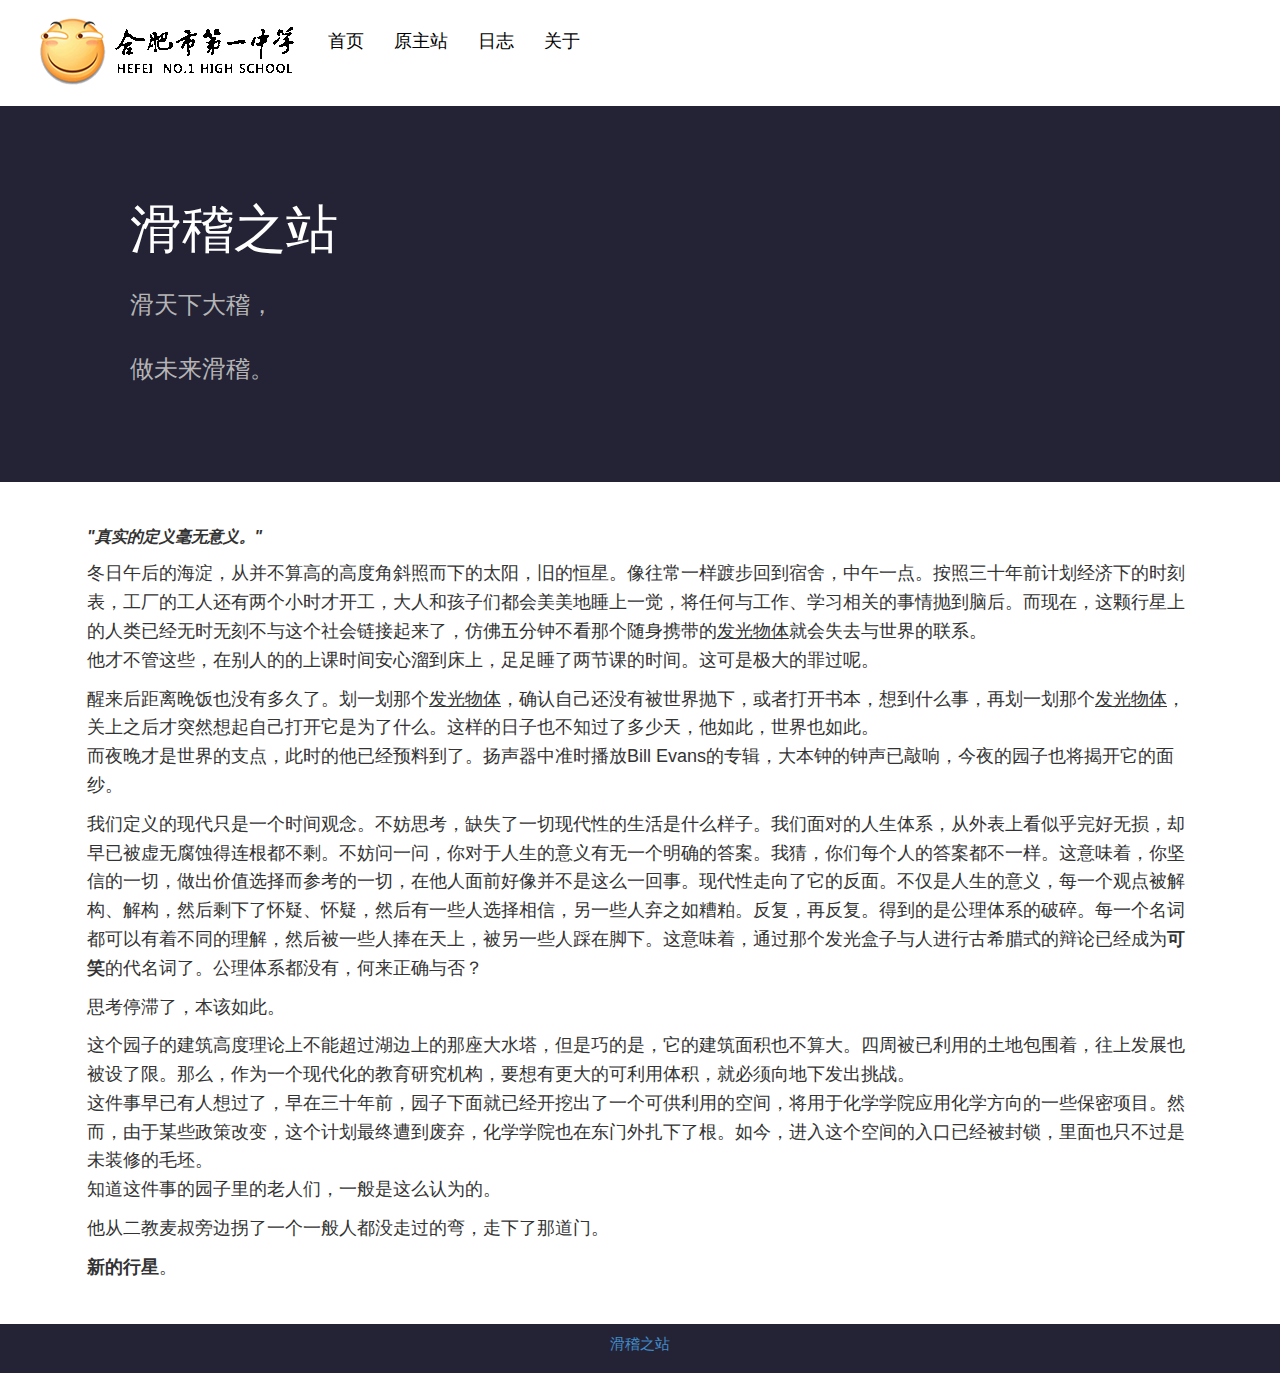
<file: articles/20220606.html>
<!DOCTYPE html>
<html><head><meta http-equiv="Content-Type" content="text/html; charset=UTF-8">
<title>滑稽之站</title>
<meta name="viewport" content="width=device-width, initial-scale=1, maximum-scale=1, user-scalable=no">
<link rel="shortcut icon" href="../index_files/favicon.ico" />
<link rel="bookmark" href="../index_files/favicon.ico" />
<link rel="stylesheet" href="../page_files/all.min.css" type="text/css">
</head>

<body>
<header class="navbar" role="banner">
	<div class="container">
		<nav class="" role="navigation">
			<ul class="nav navbar-nav">
				<li> <img class="logo" src="../index_files/logo33.png"> </li>
				<li> <a href="../index.html">首页</a> </li>				
				<li> <a href="../oindex.html">原主站</a> </li>
				<li> <a href="../page2.html">日志</a> </li>
				<li> <a href="../page1.html">关于</a> </li>
			</ul>
		</nav>
	</div>
</header>

<div class="zju-mirrors-header">
	<div class="container">
		<h1>滑稽之站</h1>
		<p>滑天下大稽，</p>
		<p>做未来滑稽。</p>
	</div>
</div>

<div class="container zju-mirrors-body">
	<div class="row">
		<div class="col-md-12">
			<div class="row block src-list" id="list">
<div><span><div style="font-size: 14px; margin: 0; padding: 0; width: 100%;"><h5 style="line-height: 160%; box-sizing: content-box; font-weight: 700; font-size: 16px; color: #333;"><em style="line-height: 160%; box-sizing: content-box; font-style: italic;">&quot;真实的定义毫无意义。&quot;</em></h5>
<p style="line-height: 160%; box-sizing: content-box; margin: 10px 0; color: #333;">冬日午后的海淀，从并不算高的高度角斜照而下的太阳，旧的恒星。像往常一样踱步回到宿舍，中午一点。按照三十年前计划经济下的时刻表，工厂的工人还有两个小时才开工，大人和孩子们都会美美地睡上一觉，将任何与工作、学习相关的事情抛到脑后。而现在，这颗行星上的人类已经无时无刻不与这个社会链接起来了，仿佛五分钟不看那个随身携带的<u style="line-height: 160%; box-sizing: content-box;">发光物体</u>就会失去与世界的联系。<br/>
他才不管这些，在别人的的上课时间安心溜到床上，足足睡了两节课的时间。这可是极大的罪过呢。</p>
<p style="line-height: 160%; box-sizing: content-box; margin: 10px 0; color: #333;">醒来后距离晚饭也没有多久了。划一划那个<u style="line-height: 160%; box-sizing: content-box;">发光物体</u>，确认自己还没有被世界抛下，或者打开书本，想到什么事，再划一划那个<u style="line-height: 160%; box-sizing: content-box;">发光物体</u>，关上之后才突然想起自己打开它是为了什么。这样的日子也不知过了多少天，他如此，世界也如此。<br/>
而夜晚才是世界的支点，此时的他已经预料到了。扬声器中准时播放Bill Evans的专辑，大本钟的钟声已敲响，今夜的园子也将揭开它的面纱。</p>
<p style="line-height: 160%; box-sizing: content-box; margin: 10px 0; color: #333;">我们定义的现代只是一个时间观念。不妨思考，缺失了一切现代性的生活是什么样子。我们面对的人生体系，从外表上看似乎完好无损，却早已被虚无腐蚀得连根都不剩。不妨问一问，你对于人生的意义有无一个明确的答案。我猜，你们每个人的答案都不一样。这意味着，你坚信的一切，做出价值选择而参考的一切，在他人面前好像并不是这么一回事。现代性走向了它的反面。不仅是人生的意义，每一个观点被解构、解构，然后剩下了怀疑、怀疑，然后有一些人选择相信，另一些人弃之如糟粕。反复，再反复。得到的是公理体系的破碎。每一个名词都可以有着不同的理解，然后被一些人捧在天上，被另一些人踩在脚下。这意味着，通过那个发光盒子与人进行古希腊式的辩论已经成为<strong style="line-height: 160%; box-sizing: content-box; font-weight: 700;">可笑</strong>的代名词了。公理体系都没有，何来正确与否？</p>
<p style="line-height: 160%; box-sizing: content-box; margin: 10px 0; color: #333;">思考停滞了，本该如此。</p>
<p style="line-height: 160%; box-sizing: content-box; margin: 10px 0; color: #333;">这个园子的建筑高度理论上不能超过湖边上的那座大水塔，但是巧的是，它的建筑面积也不算大。四周被已利用的土地包围着，往上发展也被设了限。那么，作为一个现代化的教育研究机构，要想有更大的可利用体积，就必须向地下发出挑战。<br/>
这件事早已有人想过了，早在三十年前，园子下面就已经开挖出了一个可供利用的空间，将用于化学学院应用化学方向的一些保密项目。然而，由于某些政策改变，这个计划最终遭到废弃，化学学院也在东门外扎下了根。如今，进入这个空间的入口已经被封锁，里面也只不过是未装修的毛坯。<br/>
知道这件事的园子里的老人们，一般是这么认为的。</p>
<p style="line-height: 160%; box-sizing: content-box; margin: 10px 0; color: #333;">他从二教麦叔旁边拐了一个一般人都没走过的弯，走下了那道门。</p>
<p style="line-height: 160%; box-sizing: content-box; margin: 10px 0; color: #333;"><strong style="line-height: 160%; box-sizing: content-box; font-weight: 700;">新的行星</strong>。</p>
</div>
	</div>
</div>
</div>
</div>
</div>

<div class="zju-mirrors-footer">
	<div class="container">
		<p> <small><a href="https://huohuoxi.cc">滑稽之站</a></small></p>
	</div>
</div>

<script src="../page_files/core-min.js"></script>

</body></html>
</file>
<file: 破烂的网站_files/jumbotron-narrow.css>
/* Space out content a bit */
body {
  padding-top: 20px;
  padding-bottom: 20px;
}

/* Everything but the jumbotron gets side spacing for mobile first views */
.header,
.marketing,
.footer {
  padding-right: 15px;
  padding-left: 15px;
}

/* Custom page header */
.header {
  padding-bottom: 20px;
  border-bottom: 1px solid #e5e5e5;
}
/* Make the masthead heading the same height as the navigation */
.header h3 {
  margin-top: 0;
  margin-bottom: 0;
  line-height: 40px;
}

/* Custom page footer */
.footer {
  padding-top: 19px;
  color: #777;
  border-top: 1px solid #e5e5e5;
}

/* Customize container */
@media (min-width: 768px) {
  .container {
    max-width: 730px;
  }
}
.container-narrow > hr {
  margin: 30px 0;
}

/* Main marketing message and sign up button */
.jumbotron {
  text-align: center;
  border-bottom: 1px solid #e5e5e5;
}
.jumbotron .btn {
  padding: 14px 24px;
  font-size: 21px;
}

/* Supporting marketing content */
.marketing {
  margin: 40px 0;
}
.marketing p + h4 {
  margin-top: 28px;
}

/* Responsive: Portrait tablets and up */
@media screen and (min-width: 768px) {
  /* Remove the padding we set earlier */
  .header,
  .marketing,
  .footer {
    padding-right: 0;
    padding-left: 0;
  }
  /* Space out the masthead */
  .header {
    margin-bottom: 30px;
  }
  /* Remove the bottom border on the jumbotron for visual effect */
  .jumbotron {
    border-bottom: 0;
  }
}
</file>
<file: 破烂的网站_files/ie10-viewport-bug-workaround.css>
/*!
 * IE10 viewport hack for Surface/desktop Windows 8 bug
 * Copyright 2014-2015 Twitter, Inc.
 * Licensed under MIT (https://github.com/twbs/bootstrap/blob/master/LICENSE)
 */

/*
 * See the Getting Started docs for more information:
 * http://getbootstrap.com/getting-started/#support-ie10-width
 */
@-ms-viewport     { width: device-width; }
@-o-viewport      { width: device-width; }
@viewport         { width: device-width; }
</file>
